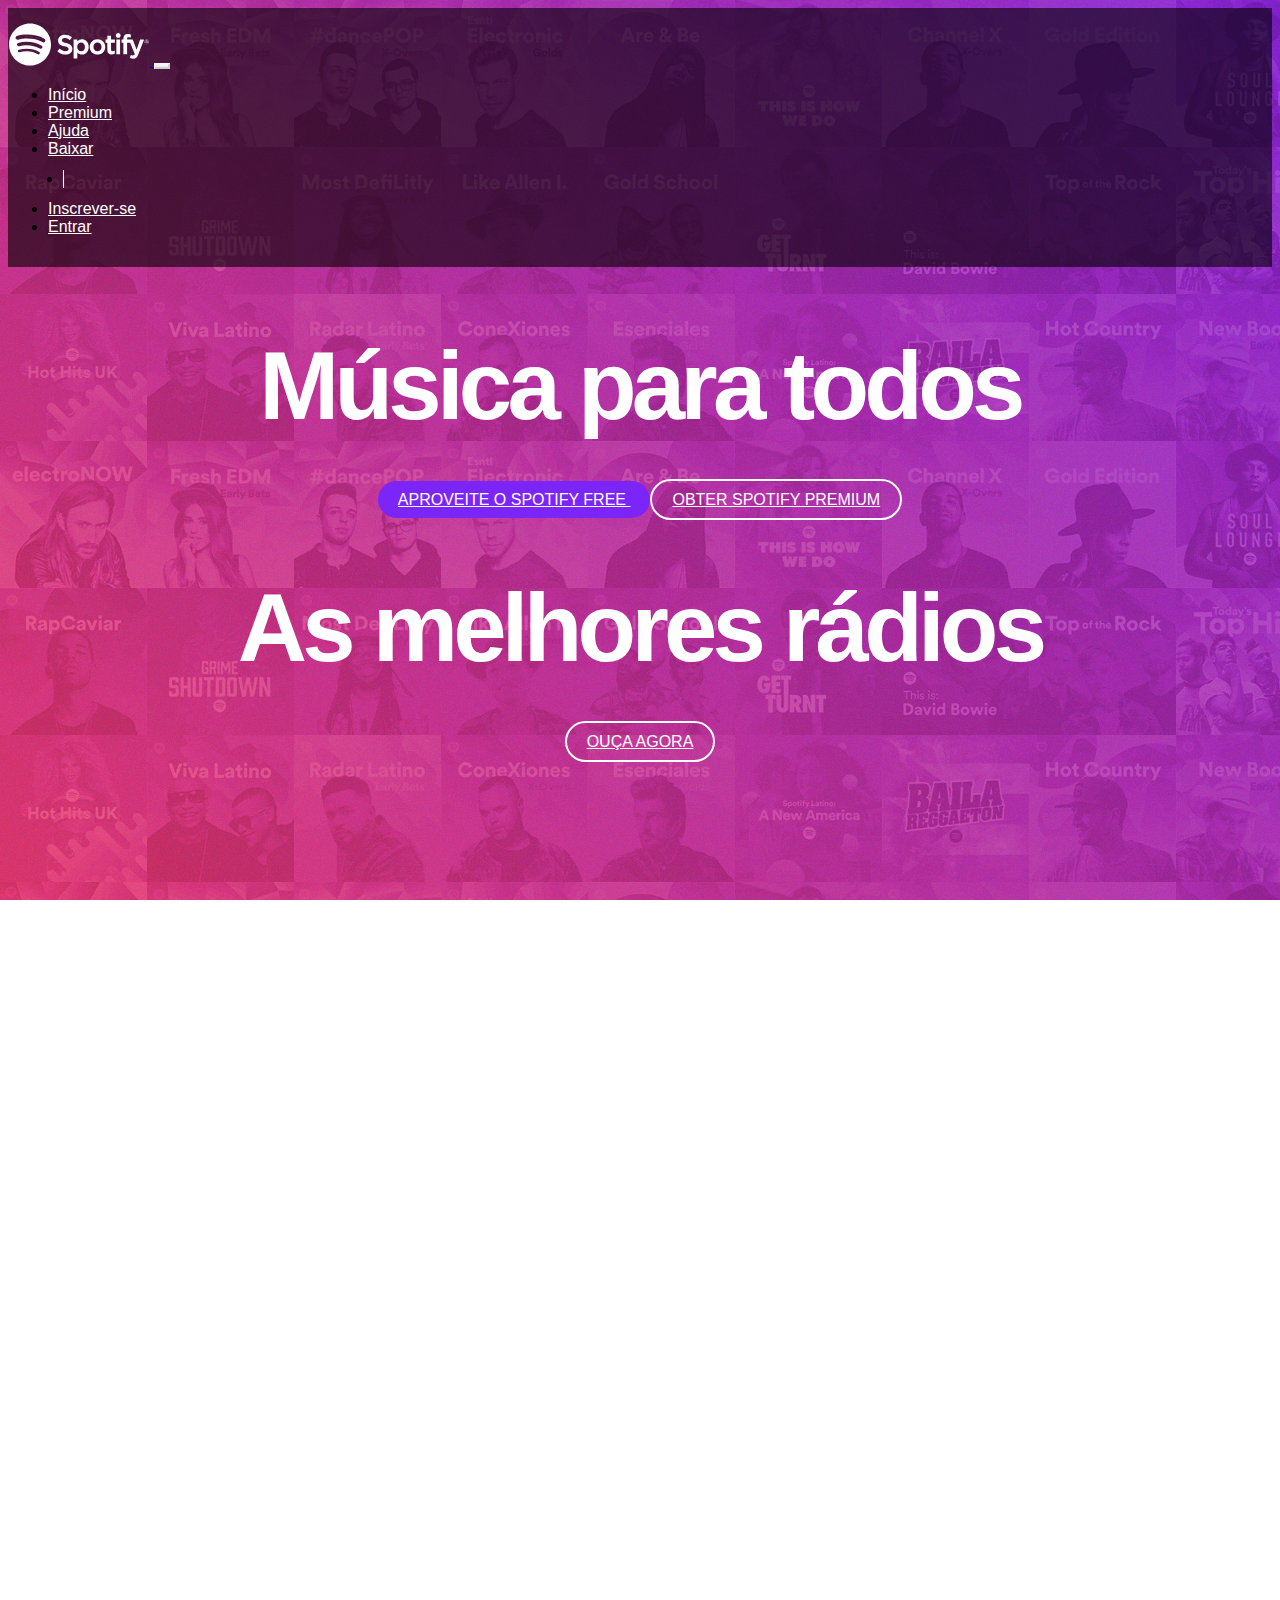
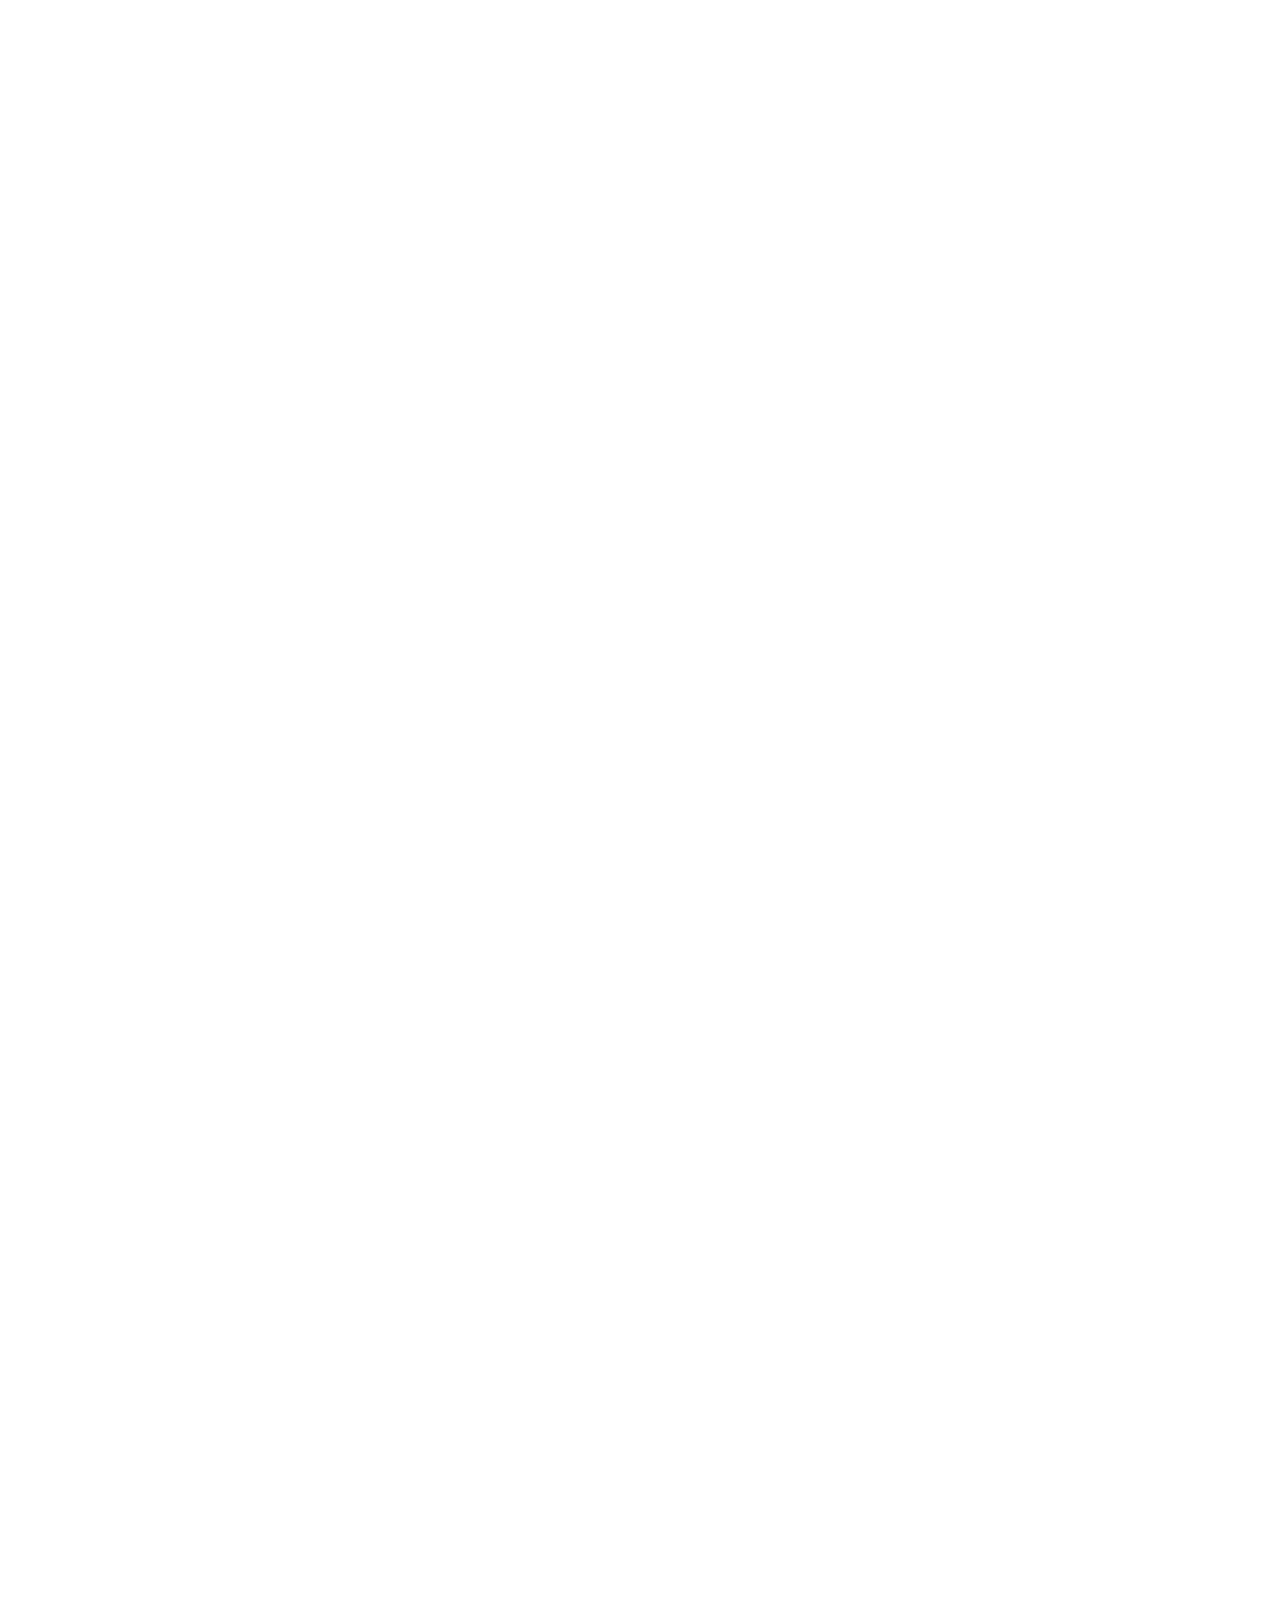
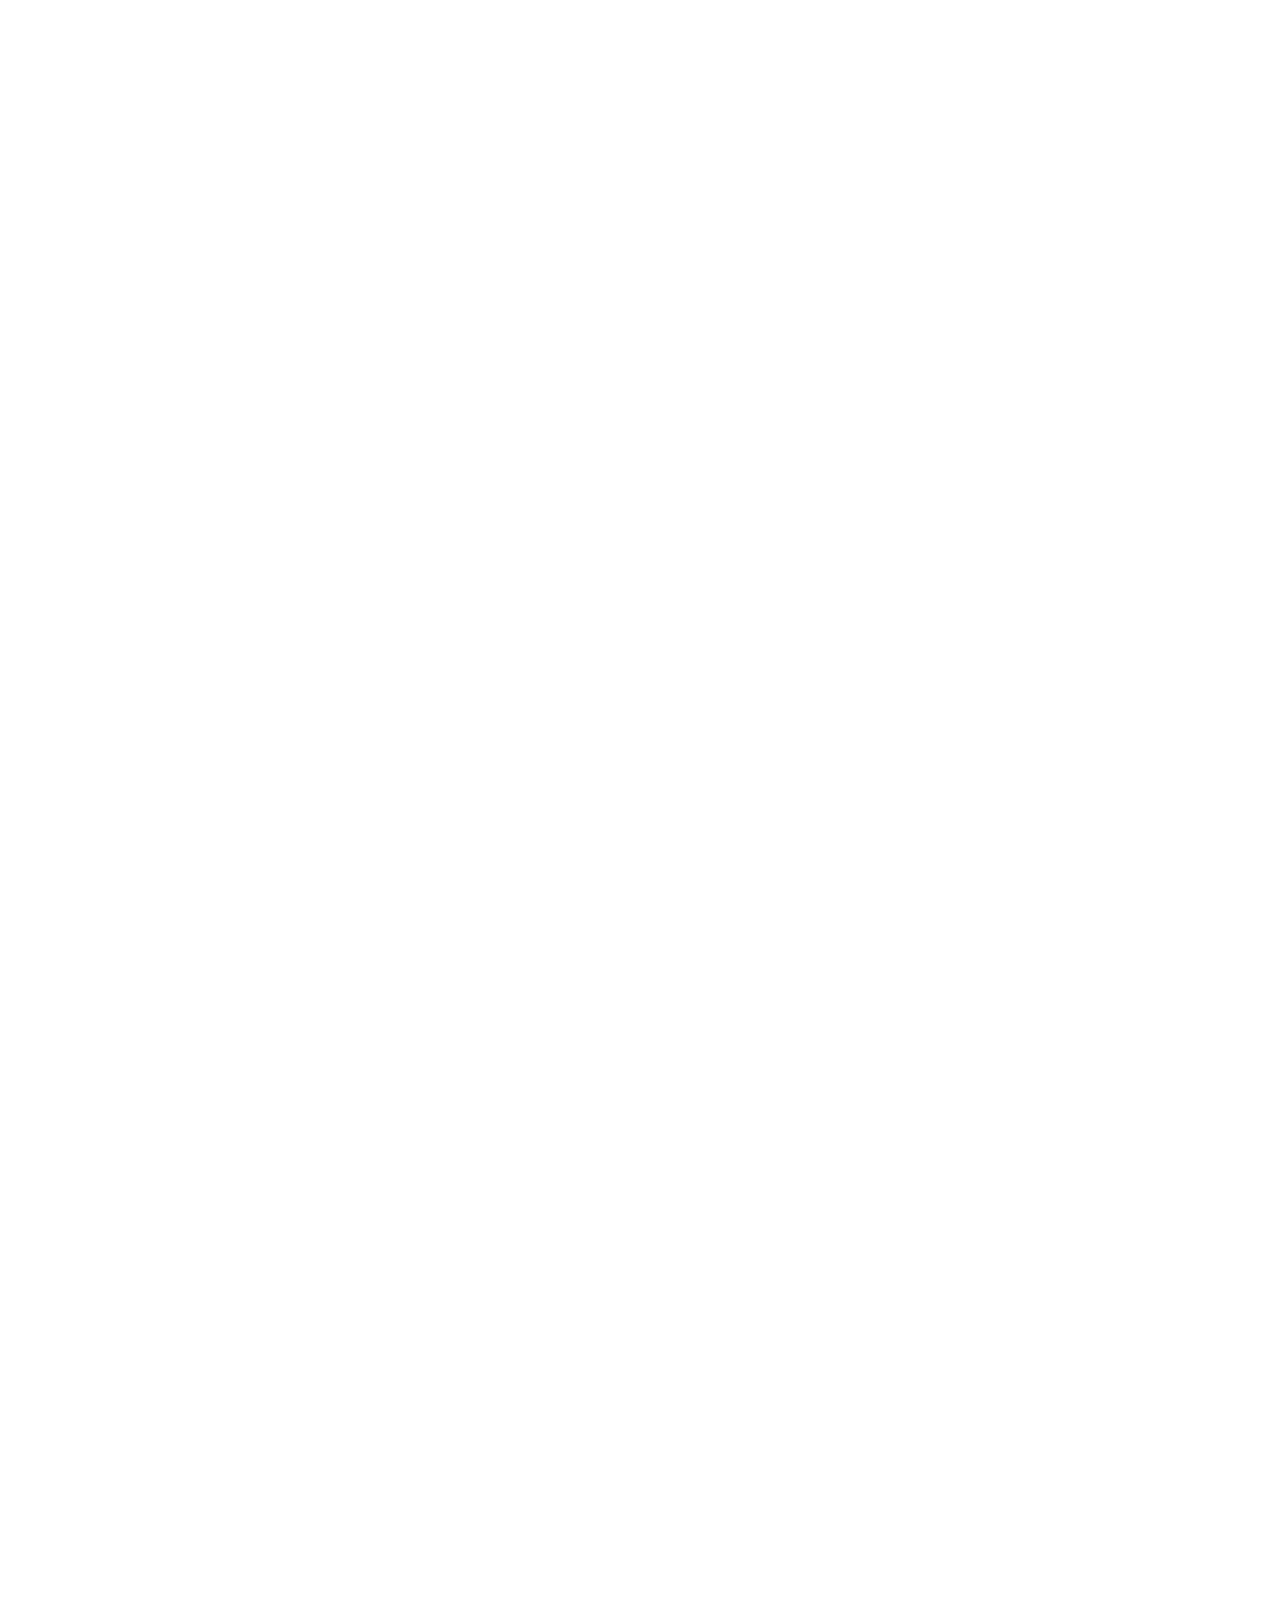
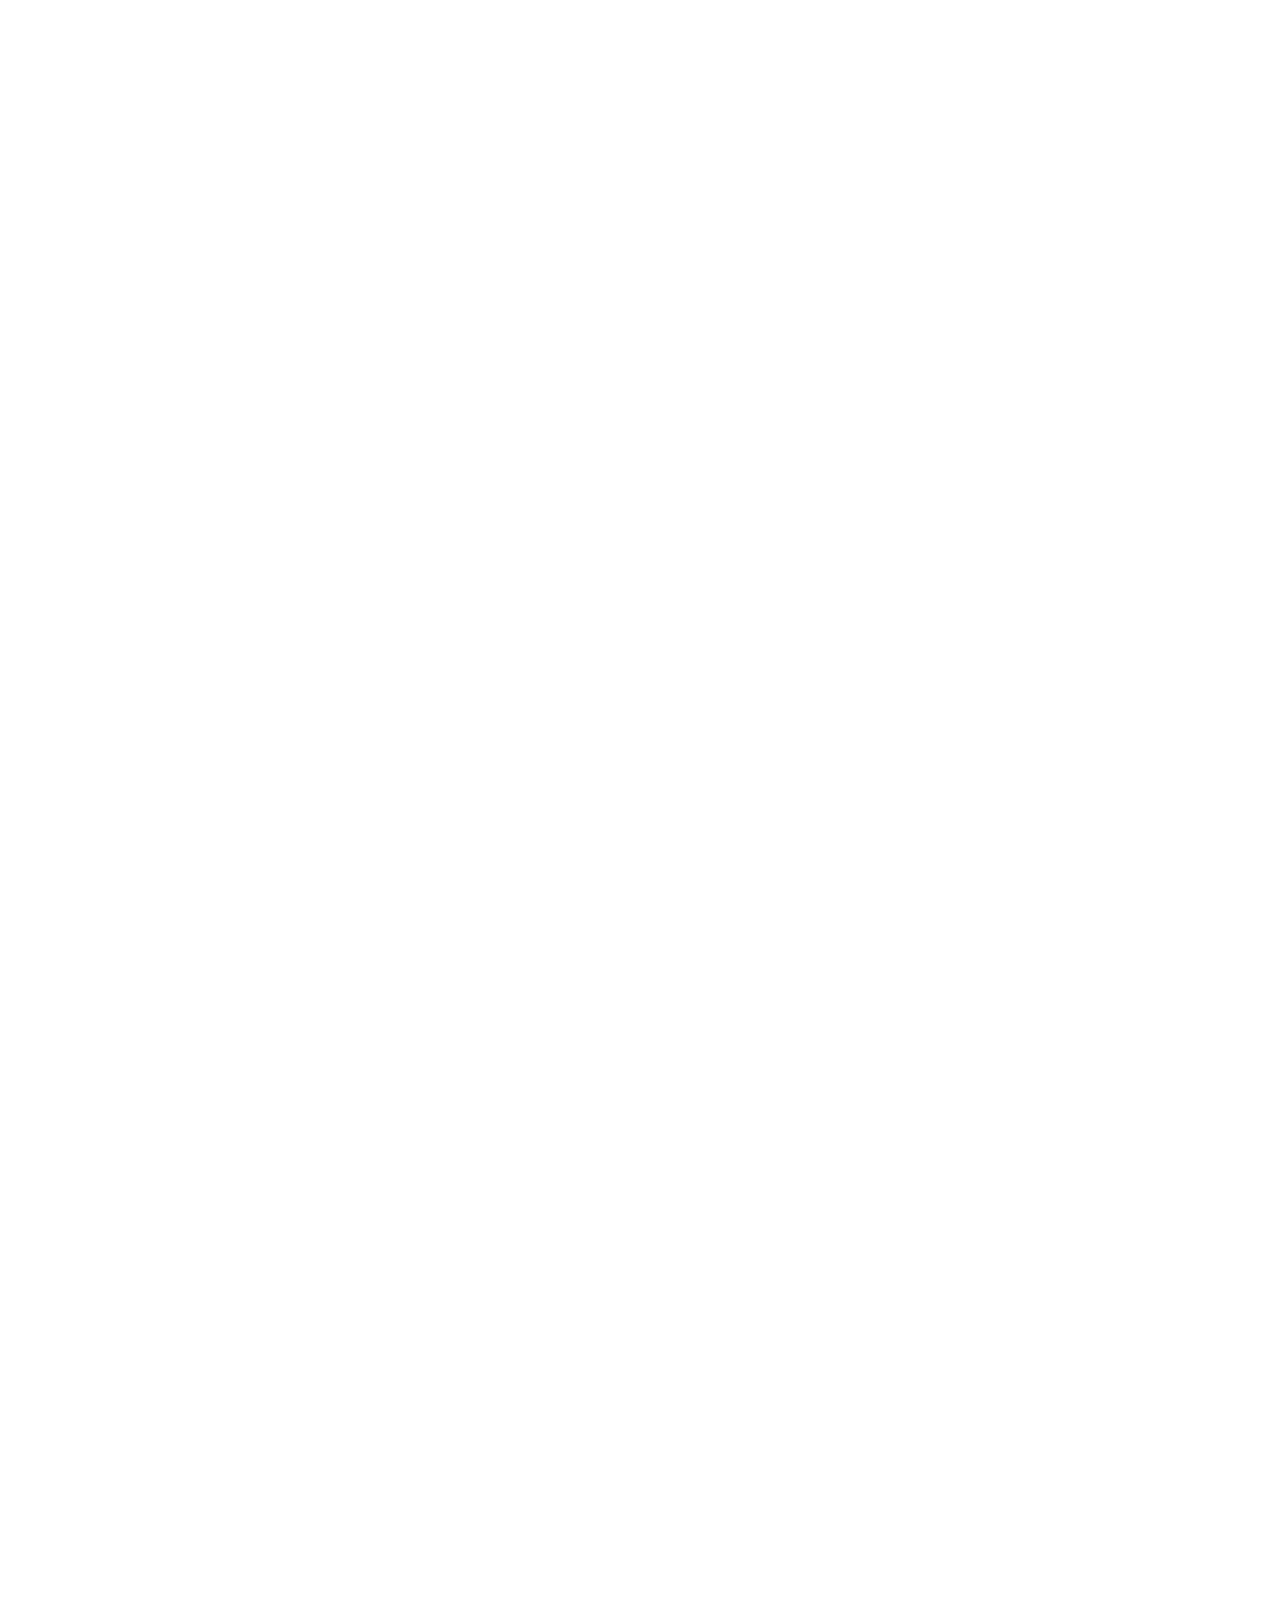
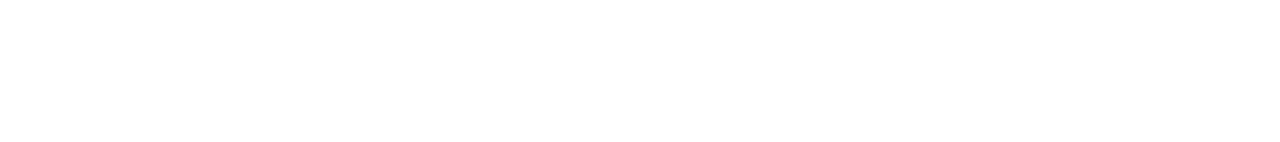
<file: index.html>
<!DOCTYPE html>
<html lang="pt-br">
  <head>
    <!-- Meta tags Obrigatórias -->
    <meta charset="utf-8">
    <meta name="viewport" content="width=device-width, initial-scale=1, shrink-to-fit=no">

    <!-- Bootstrap CSS -->
    <link rel="stylesheet" href="https://stackpath.bootstrapcdn.com/bootstrap/4.1.3/css/bootstrap.min.css" integrity="sha384-MCw98/SFnGE8fJT3GXwEOngsV7Zt27NXFoaoApmYm81iuXoPkFOJwJ8ERdknLPMO" crossorigin="anonymous">

    <!-- Font Awesome -->
    <link rel="stylesheet" href="https://use.fontawesome.com/releases/v5.3.1/css/all.css" integrity="sha384-mzrmE5qonljUremFsqc01SB46JvROS7bZs3IO2EmfFsd15uHvIt+Y8vEf7N7fWAU" crossorigin="anonymous">

    <!-- HTML5Shiv -->
    <!--[if lt IE 9]>
      <script src="https://oss.maxcdn.com/html5shiv/3.7.2/html5shiv.min.js"></script>
    <![endif]-->

    <!-- Estilo customizado -->
    <link rel="stylesheet" type="text/css" href="css/estilo.css">

    <title>Música para todos - Spotify</title>
    <link rel="icon" href="imagens/favicon.png">
  </head>
  <body>
    
    <header><!-- inicio Cabecalho -->
      <nav class="navbar navbar-expand-md navbar-light fixed-top navbar-transparente">
        <div class="container">
          <a href="index.html" class="navbar-brand">
            <img src="imagens/spotify.svg" width="142">
          </a>

          <button class="navbar-toggler" data-toggle="collapse" data-target="#nav-principal">
            <i class="fas fa-bars text-white"></i>
          </button>

          <div class="collapse navbar-collapse" id="nav-principal">
            <ul class="navbar-nav ml-auto">
              <li class="nav-item">
                <a href="index.html" class="nav-link">Início</a>
              </li>
              <li class="nav-item">
                <a href="premium.html" class="nav-link">Premium</a>
              </li>
              <li class="nav-item">
                <a href="ajuda.html" class="nav-link">Ajuda</a>
              </li>
              <li class="nav-item">
                <a href="baixar.html" class="nav-link">Baixar</a>
              </li>

              <li class="nav-item divisor"></li>

              <li class="nav-item">
                <a href="inscrever-se.html" class="nav-link">Inscrever-se</a>
              </li>
              <li class="nav-item">
                <a href="entrar.html" class="nav-link">Entrar</a>
              </li>
            </ul>
          </div>
        </div>
      </nav>
    </header><!--/fim Cabecalho -->

    <section id="home" class="d-flex"><!--home -->
      <div class="container align-self-center"><!--container -->
        <div class="row"><!--row -->
          <div class="col-md-12 capa">
            
            <div id="carousel-spotify" class="carousel slide" data-ride="carousel">
              <div class="carousel-inner"><!--Inner -->
                
                <div class="carousel-item active">
                  <h1>Música para todos</h1>
                  <a href="free.html" class="btn btn-lg btn-custom btn-roxo">
                    Aproveite o Spotify Free
                  </a>

                  <a href="premium.html" class="btn btn-lg btn-custom btn-branco">
                    Obter Spotify Premium
                  </a>
                </div>

                <div class="carousel-item">
                  <h1>As melhores rádios</h1>
                  <a href="https://open.spotify.com/intl-pt" class="btn btn-lg btn-custom btn-branco">
                    <i class="fas fa-music"></i> Ouça agora
                  </a>
                </div>

              </div><!--/Inner -->

              <!-- Controles -->
              <a href="#carousel-spotify" class="carousel-control-prev" data-slide="prev">
                <i class="fas fa-angle-left fa-3x"></i>
              </a>

              <a href="#carousel-spotify" class="carousel-control-next" data-slide="next">
                <i class="fas fa-angle-right fa-3x"></i>
              </a>

            </div>

          </div>
        </div><!--/row -->
      </div><!--/container -->
    </section><!--/home -->

    <section id="servicos" class="caixa">
      <div class="container">
        <div class="row">
          <div class="col-md-6">
            <div class="row albuns">
              <div class="col-md-6">
                <img src="imagens/img1.jpg" class="img-fluid">
              </div>
              <div class="col-md-6">
                <img src="imagens/img2.jpg" class="img-fluid">
              </div>
            </div>
            <div class="row albuns">
              <div class="col-md-6">
                <img src="imagens/img3.jpg" class="img-fluid">
              </div>
              <div class="col-md-6">
                <img src="imagens/img4.jpg" class="img-fluid">
              </div>
            </div>
          </div>
          <div class="col-md-6">
            
            <h2>O que o Spotify tem?</h2>

            <h3>Músicas</h3>
            <p>O Spotify tem milhões de músicas. Escute seus sons favoritos, descubra novas músicas e reúna seus favoritos em um só lugar.</p>

            <h3>Playlists</h3>
            <p>No Spotify você encontra uma playlist para cada momento. Todas feitas por fanáticos e especialistas da música.</p>

            <h3>Novos lançamentos</h3>
            <p>Escute os novos lançamentos de singles e álbuns da semana e veja o que está bombando no Top 50.</p>

          </div>
        </div>
      </div>
    </section>


    <section id="recursos" class="caixa">
      <div class="container">
        <div class="row">
          <div class="col-md-4">

            <h2>Fácil</h2>
            <h3>Buscar</h3>
            <p>Já sabe o que quer escutar? É só procurar e apertar o play.
            </p>

            <h3>Navegar</h3>
            <p>Veja os novos lançamentos, o que está bombando nas paradas e as melhores playlists para o seu momento.
            </p>

            <h3>Descobrir</h3>
            <p>Curta músicas novas toda segunda-feira com uma playlist personalizada pra você. Ou relaxe e curta uma das rádios.
            </p>

          </div>
          <div class="col-md-8">
            <div class="row rotacionar">
              <div class="col-md-6">
                <img src="imagens/iphone1.png" class="img-fluid">
              </div>
              <div class="col-md-6">
                <img src="imagens/iphone2.png" class="img-fluid">
              </div>
            </div>
          </div>
        </div>
      </div>
    </section>

    <footer>
      <div class="container">
          <div class="row">
              <div class="col-md-2">
                  <a href="https://www.spotify.com">
                      <img src="imagens/spotify.svg" width="142" alt="Spotify">
                  </a>
              </div>
              <div class="col-md-2">
                  <h4>company</h4>
                  <ul class="navbar-nav">
                      <li><a href="https://www.spotify.com/about-us/">Sobre</a></li>
                      <li><a href="https://www.spotify.com/jobs/">Empregos</a></li>
                      <li><a href="https://www.spotify.com/press/">Imprensa</a></li>
                      <li><a href="https://www.spotify.com/news/">Novidades</a></li>
                  </ul>
              </div>
              <div class="col-md-2">
                  <h4>comunidades</h4>
                  <ul class="navbar-nav">
                      <li><a href="https://artists.spotify.com/">Artistas</a></li>
                      <li><a href="https://developer.spotify.com/">Desenvolvedores</a></li>
                      <li><a href="https://www.spotify.com/brands/">Marcas</a></li>
                  </ul>
              </div>
              <div class="col-md-2">
                  <h4>links uteis</h4>
                  <ul class="navbar-nav">
                      <li><a href="https://support.spotify.com/">Ajuda</a></li>
                      <li><a href="https://www.spotify.com/gift-cards/">Presentes</a></li>
                      <li><a href="https://www.spotify.com/us/web-player/">Player da web</a></li>
                  </ul>
              </div>
              <div class="col-md-4">
                  <ul>
                      <li><a href="https://www.facebook.com/Spotify"><img src="imagens/facebook.png" alt="Facebook"></a></li>
                      <li><a href="https://twitter.com/spotify"><img src="imagens/twitter.png" alt="Twitter"></a></li>
                      <li><a href="https://www.instagram.com/spotify"><img src="imagens/instagram.png" alt="Instagram"></a></li>
                  </ul>
              </div>
          </div>
      </div>
  </footer>  

    <!-- JavaScript (Opcional) -->
    <!-- jQuery primeiro, depois Popper.js, depois Bootstrap JS -->
    <script src="https://code.jquery.com/jquery-3.3.1.slim.min.js" integrity="sha384-q8i/X+965DzO0rT7abK41JStQIAqVgRVzpbzo5smXKp4YfRvH+8abtTE1Pi6jizo" crossorigin="anonymous"></script>
    <script src="https://cdnjs.cloudflare.com/ajax/libs/popper.js/1.14.3/umd/popper.min.js" integrity="sha384-ZMP7rVo3mIykV+2+9J3UJ46jBk0WLaUAdn689aCwoqbBJiSnjAK/l8WvCWPIPm49" crossorigin="anonymous"></script>
    <script src="https://stackpath.bootstrapcdn.com/bootstrap/4.1.3/js/bootstrap.min.js" integrity="sha384-ChfqqxuZUCnJSK3+MXmPNIyE6ZbWh2IMqE241rYiqJxyMiZ6OW/JmZQ5stwEULTy" crossorigin="anonymous"></script>
  </body>
</html>
</file>
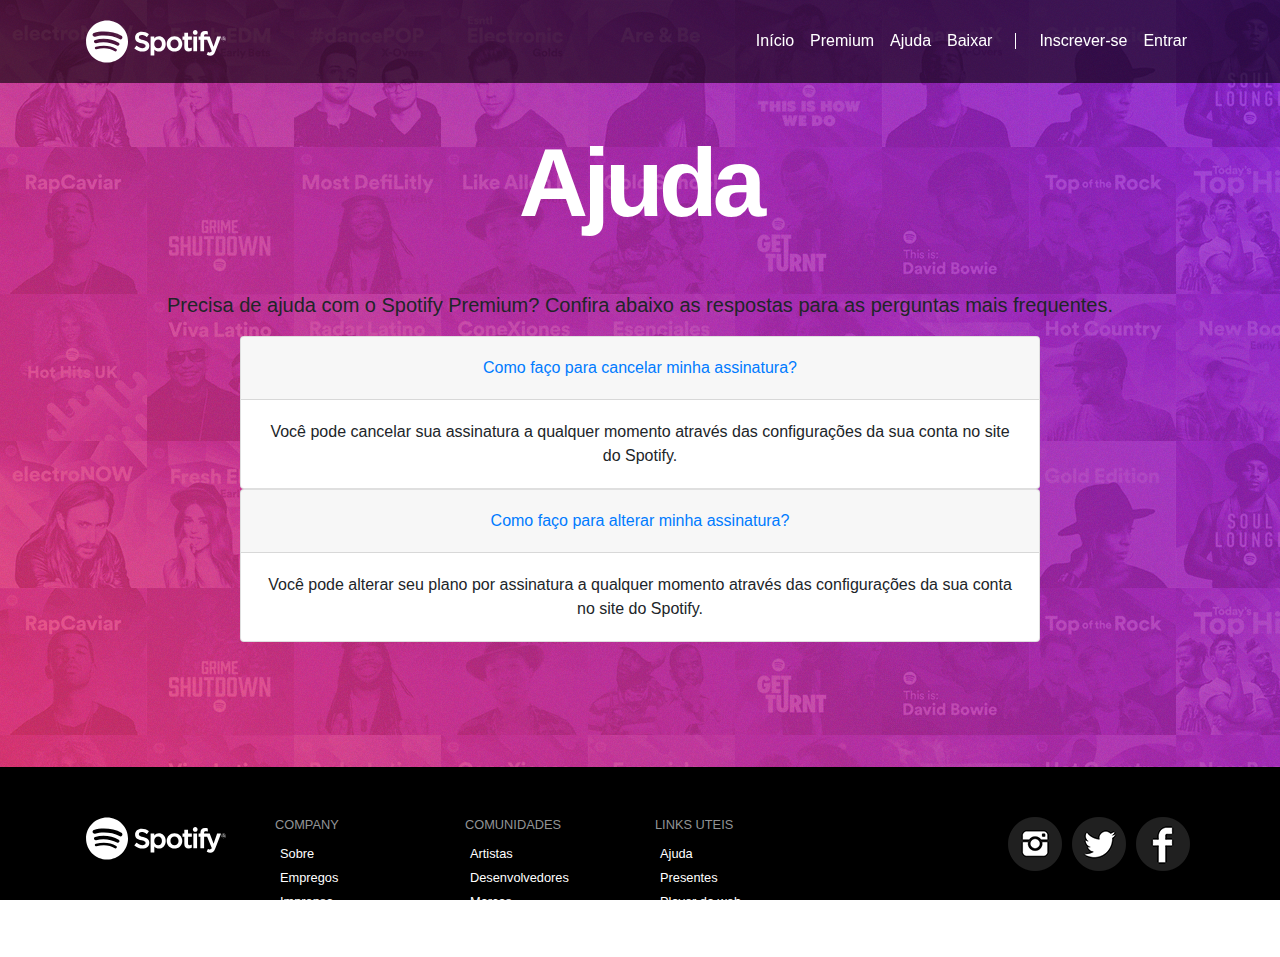
<file: ajuda.html>
<!DOCTYPE html>
<html lang="pt-br">
  <head>
    <meta charset="utf-8">
    <meta name="viewport" content="width=device-width, initial-scale=1, shrink-to-fit=no">
    <title>Ajuda - Spotify Premium</title>
    <link rel="icon" href="imagens/favicon.png">

    <!-- Bootstrap CSS -->
    <link rel="stylesheet" href="https://stackpath.bootstrapcdn.com/bootstrap/4.1.3/css/bootstrap.min.css">
    <!-- Font Awesome -->
    <link rel="stylesheet" href="https://use.fontawesome.com/releases/v5.3.1/css/all.css">

    <link rel="stylesheet" type="text/css" href="css/premium.css">
  </head>
  <body>

    <header>
      <nav class="navbar navbar-expand-md navbar-light fixed-top navbar-transparente">
        <div class="container">
          <a href="index.html" class="navbar-brand">
            <img src="imagens/spotify.svg" width="142">
          </a>
          <button class="navbar-toggler" data-toggle="collapse" data-target="#nav-principal">
            <i class="fas fa-bars text-white"></i>
          </button>
          <div class="collapse navbar-collapse" id="nav-principal">
            <ul class="navbar-nav ml-auto">
              <li class="nav-item"><a href="index.html" class="nav-link">Início</a></li>
              <li class="nav-item"><a href="premium.html" class="nav-link">Premium</a></li>
              <li class="nav-item"><a href="ajuda.html" class="nav-link">Ajuda</a></li>
              <li class="nav-item"><a href="baixar.html" class="nav-link">Baixar</a></li>
              <li class="nav-item divisor"></li>
              <li class="nav-item"><a href="inscrever-se.html" class="nav-link">Inscrever-se</a></li>
              <li class="nav-item"><a href="" class="nav-link">Entrar</a></li>
            </ul>
          </div>
        </div>
      </nav>
    </header>

    <section class="container text-center" style="padding-bottom: 125px; padding-top: 125px;">
        <h1>Ajuda</h1>
        <p class="lead">Precisa de ajuda com o Spotify Premium? Confira abaixo as respostas para as perguntas mais frequentes.</p>
      
        <div class="accordion mx-auto" id="faqAccordion" style="max-width: 800px;">
          <div class="card">
            <div class="card-header" id="headingOne">
              <h5 class="mb-0">
                <button class="btn btn-link" type="button" data-toggle="collapse" data-target="#collapseOne" aria-expanded="true" aria-controls="collapseOne">
                  Como faço para cancelar minha assinatura?
                </button>
              </h5>
            </div>
            <div id="collapseOne" class="collapse show" aria-labelledby="headingOne" data-parent="#faqAccordion">
              <div class="card-body">
                Você pode cancelar sua assinatura a qualquer momento através das configurações da sua conta no site do Spotify.
              </div>
            </div>
          </div>
          <div class="accordion mx-auto" id="faqAccordion" style="max-width: 800px;">
            <div class="card">
              <div class="card-header" id="headingOne">
                <h5 class="mb-0">
                  <button class="btn btn-link" type="button" data-toggle="collapse" data-target="#collapseOne" aria-expanded="true" aria-controls="collapseOne">
                    Como faço para alterar minha assinatura?
                  </button>
                </h5>
              </div>
              <div id="collapseOne" class="collapse show" aria-labelledby="headingOne" data-parent="#faqAccordion">
                <div class="card-body">
                  Você pode alterar seu plano por assinatura a qualquer momento através das configurações da sua conta no site do Spotify.
                </div>
              </div>
            </div>
          </div>
        </div>
      </section>      

      <footer>
        <div class="container">
            <div class="row">
                <div class="col-md-2">
                    <a href="https://www.spotify.com">
                        <img src="imagens/spotify.svg" width="142" alt="Spotify">
                    </a>
                </div>
                <div class="col-md-2">
                    <h4>company</h4>
                    <ul class="navbar-nav">
                        <li><a href="https://www.spotify.com/about-us/">Sobre</a></li>
                        <li><a href="https://www.spotify.com/jobs/">Empregos</a></li>
                        <li><a href="https://www.spotify.com/press/">Imprensa</a></li>
                        <li><a href="https://www.spotify.com/news/">Novidades</a></li>
                    </ul>
                </div>
                <div class="col-md-2">
                    <h4>comunidades</h4>
                    <ul class="navbar-nav">
                        <li><a href="https://artists.spotify.com/">Artistas</a></li>
                        <li><a href="https://developer.spotify.com/">Desenvolvedores</a></li>
                        <li><a href="https://www.spotify.com/brands/">Marcas</a></li>
                    </ul>
                </div>
                <div class="col-md-2">
                    <h4>links uteis</h4>
                    <ul class="navbar-nav">
                        <li><a href="https://support.spotify.com/">Ajuda</a></li>
                        <li><a href="https://www.spotify.com/gift-cards/">Presentes</a></li>
                        <li><a href="https://www.spotify.com/us/web-player/">Player da web</a></li>
                    </ul>
                </div>
                <div class="col-md-4">
                    <ul>
                        <li><a href="https://www.facebook.com/Spotify"><img src="imagens/facebook.png" alt="Facebook"></a></li>
                        <li><a href="https://twitter.com/spotify"><img src="imagens/twitter.png" alt="Twitter"></a></li>
                        <li><a href="https://www.instagram.com/spotify"><img src="imagens/instagram.png" alt="Instagram"></a></li>
                    </ul>
                </div>
            </div>
        </div>
    </footer>
    

    <script src="https://code.jquery.com/jquery-3.6.0.min.js"></script>
    <script src="https://cdn.jsdelivr.net/npm/bootstrap@5.1.3/dist/js/bootstrap.bundle.min.js"></script>
  </body>
</html>
</file>
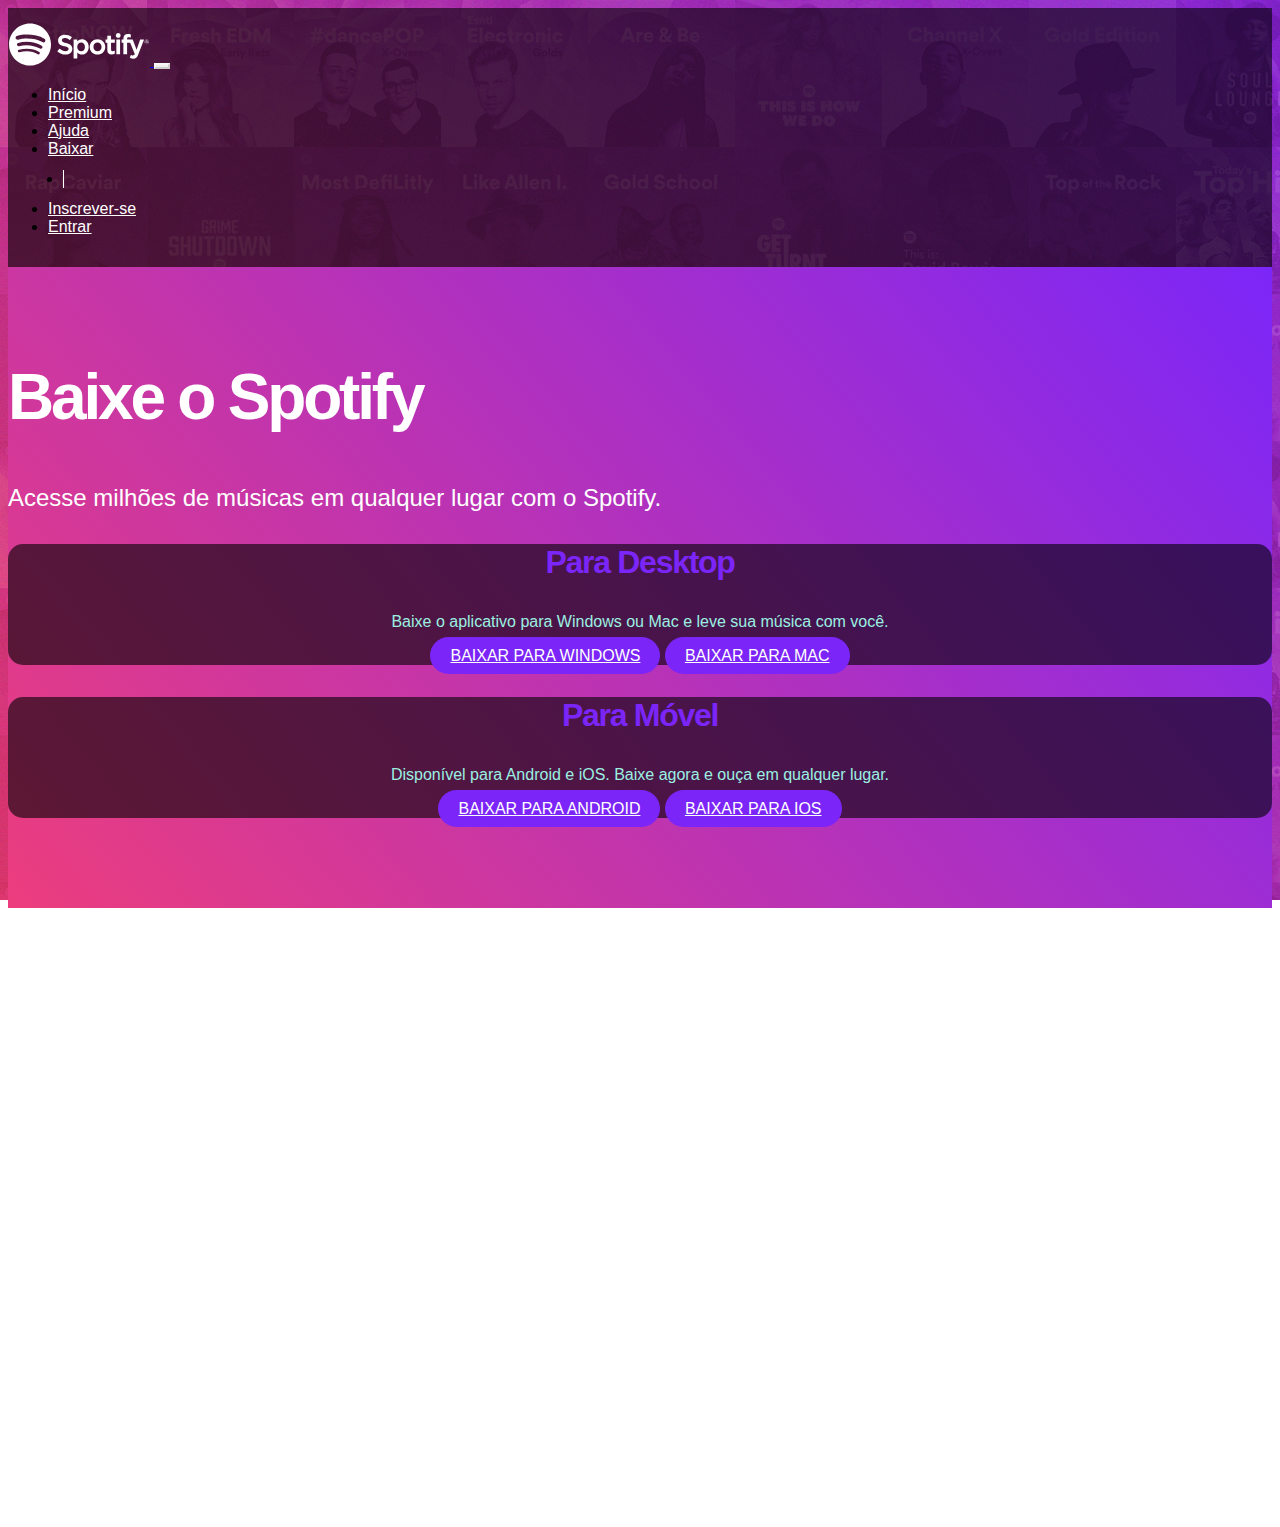
<file: baixar.html>
<!DOCTYPE html>
<html lang="pt-br">
<head>
    <!-- Meta tags Obrigatórias -->
    <meta charset="utf-8">
    <meta name="viewport" content="width=device-width, initial-scale=1, shrink-to-fit=no">

    <!-- Bootstrap CSS -->
    <link rel="stylesheet" href="https://stackpath.bootstrapcdn.com/bootstrap/4.1.3/css/bootstrap.min.css" integrity="sha384-MCw98/SFnGE8fJT3GXwEOngsV7Zt27NXFoaoApmYm81iuXoPkFOJwJ8ERdknLPMO" crossorigin="anonymous">

    <!-- Font Awesome -->
    <link rel="stylesheet" href="https://use.fontawesome.com/releases/v5.3.1/css/all.css" integrity="sha384-mzrmE5qonljUremFsqc01SB46JvROS7bZs3IO2EmfFsd15uHvIt+Y8vEf7N7fWAU" crossorigin="anonymous">

    <title>Baixar Spotify - Música para todos</title>
    <link rel="icon" href="imagens/favicon.png">
    <link rel="stylesheet" type="text/css" href="css/baixar.css">
</head>
<body>
    
    <header><!-- início Cabeçalho -->
      <nav class="navbar navbar-expand-md navbar-light fixed-top navbar-transparente">
        <div class="container">
          <a href="index.html" class="navbar-brand">
            <img src="imagens/spotify.svg" width="142">
          </a>

          <button class="navbar-toggler" data-toggle="collapse" data-target="#nav-principal">
            <i class="fas fa-bars text-white"></i>
          </button>

          <div class="collapse navbar-collapse" id="nav-principal">
            <ul class="navbar-nav ml-auto">
              <li class="nav-item">
                <a href="index.html" class="nav-link">Início</a>
              </li>
              <li class="nav-item">
                <a href="premium.html" class="nav-link">Premium</a>
              </li>
              <li class="nav-item">
                <a href="ajuda.html" class="nav-link">Ajuda</a>
              </li>
              <li class="nav-item">
                <a href="baixar.html" class="nav-link">Baixar</a>
              </li>

              <li class="nav-item divisor"></li>

              <li class="nav-item">
                <a href="inscrever-se.html" class="nav-link">Inscrever-se</a>
              </li>
              <li class="nav-item">
                <a href="" class="nav-link">Entrar</a>
              </li>
            </ul>
          </div>
        </div>
      </nav>
    </header><!-- /fim Cabeçalho -->

    <!-- Section Baixar -->
    <section id="baixar" class="d-flex justify-content-center align-items-center" style="min-height: 100vh;">
        <div class="container text-center">
            <h1>Baixe o Spotify</h1>
            <p class="lead">Acesse milhões de músicas em qualquer lugar com o Spotify.</p>
            <div class="row mt-5 justify-content-center">
                <div class="col-md-4">
                    <div class="card border-0 shadow h-100">
                        <div class="card-body">
                            <h3 class="card-title">Para Desktop</h3>
                            <p class="card-text">Baixe o aplicativo para Windows ou Mac e leve sua música com você.</p>
                            <a href="https://www.spotify.com/download/windows/" class="btn btn-lg btn-custom btn-roxo">Baixar para Windows</a>
                            <a href="https://www.spotify.com/download/mac/" class="btn btn-lg btn-custom btn-roxo mt-3">Baixar para Mac</a>
                        </div>
                    </div>
                </div>
                <div class="col-md-4">
                    <div class="card border-0 shadow h-100">
                        <div class="card-body">
                            <h3 class="card-title">Para Móvel</h3>
                            <p class="card-text">Disponível para Android e iOS. Baixe agora e ouça em qualquer lugar.</p>
                            <a href="https://play.google.com/store/apps/details?id=com.spotify.music" class="btn btn-lg btn-custom btn-roxo">Baixar para Android</a>
                            <a href="https://apps.apple.com/us/app/spotify/id324684580" class="btn btn-lg btn-custom btn-roxo mt-3">Baixar para iOS</a>
                        </div>
                    </div>
                </div>
            </div>
        </div>
    </section>

    <footer>
        <div class="container">
            <div class="row">
                <div class="col-md-2">
                    <a href="https://www.spotify.com">
                        <img src="imagens/spotify.svg" width="142" alt="Spotify">
                    </a>
                </div>
                <div class="col-md-2">
                    <h4>company</h4>
                    <ul class="navbar-nav">
                        <li><a href="https://www.spotify.com/about-us/">Sobre</a></li>
                        <li><a href="https://www.spotify.com/jobs/">Empregos</a></li>
                        <li><a href="https://www.spotify.com/press/">Imprensa</a></li>
                        <li><a href="https://www.spotify.com/news/">Novidades</a></li>
                    </ul>
                </div>
                <div class="col-md-2">
                    <h4>comunidades</h4>
                    <ul class="navbar-nav">
                        <li><a href="https://artists.spotify.com/">Artistas</a></li>
                        <li><a href="https://developer.spotify.com/">Desenvolvedores</a></li>
                        <li><a href="https://www.spotify.com/brands/">Marcas</a></li>
                    </ul>
                </div>
                <div class="col-md-2">
                    <h4>links uteis</h4>
                    <ul class="navbar-nav">
                        <li><a href="https://support.spotify.com/">Ajuda</a></li>
                        <li><a href="https://www.spotify.com/gift-cards/">Presentes</a></li>
                        <li><a href="https://www.spotify.com/us/web-player/">Player da web</a></li>
                    </ul>
                </div>
                <div class="col-md-4">
                    <ul>
                        <li><a href="https://www.facebook.com/Spotify"><img src="imagens/facebook.png" alt="Facebook"></a></li>
                        <li><a href="https://twitter.com/spotify"><img src="imagens/twitter.png" alt="Twitter"></a></li>
                        <li><a href="https://www.instagram.com/spotify"><img src="imagens/instagram.png" alt="Instagram"></a></li>
                    </ul>
                </div>
            </div>
        </div>
    </footer>
    

    <!-- JavaScript (Opcional) -->
    <script src="https://code.jquery.com/jquery-3.6.0.min.js"></script>
    <script src="https://cdn.jsdelivr.net/npm/bootstrap@5.1.3/dist/js/bootstrap.bundle.min.js"></script>
</body>
</html>
</file>
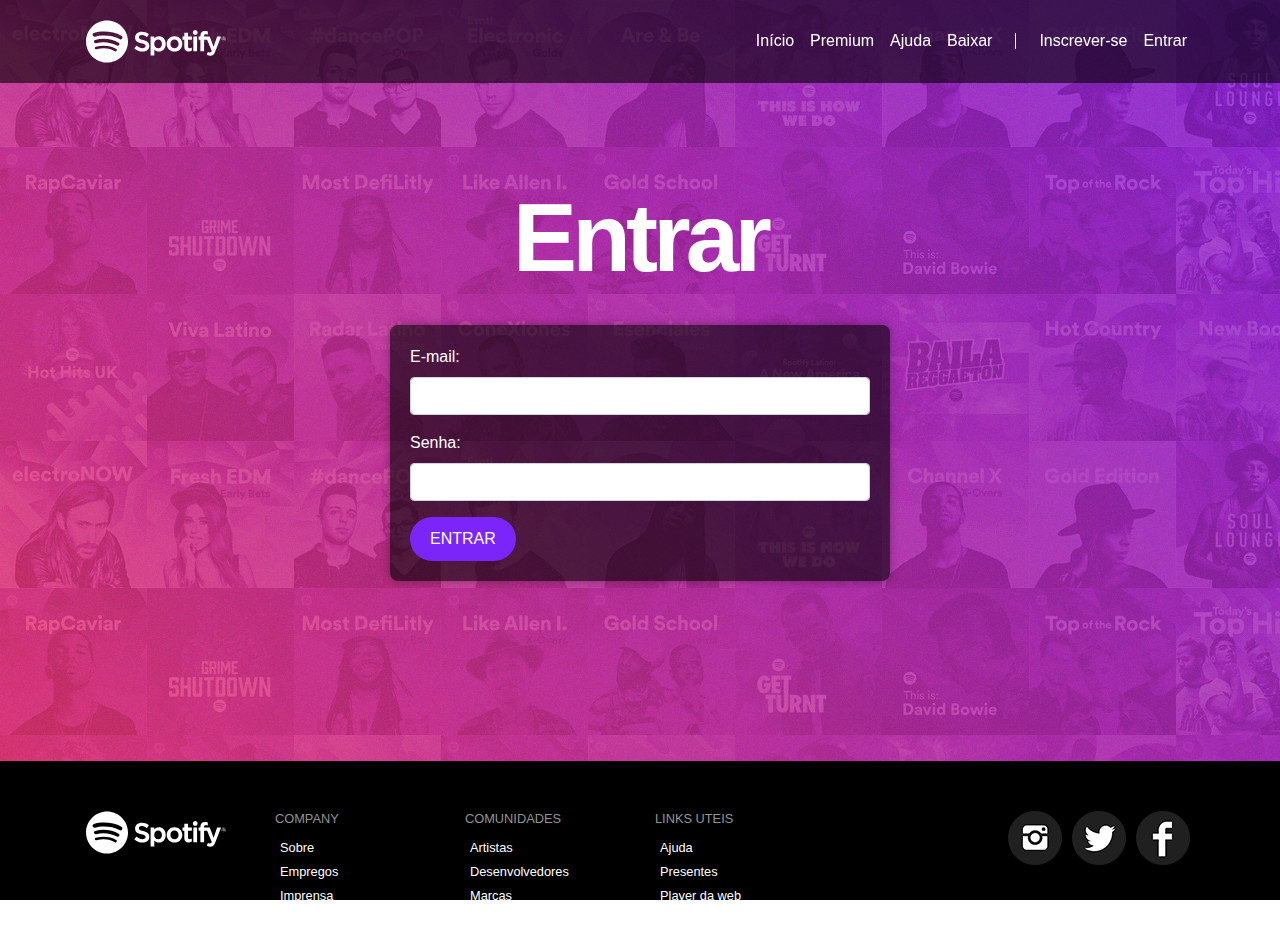
<file: entrar.html>
<!DOCTYPE html>
<html lang="pt-br">
<head>
    <meta charset="utf-8">
    <meta name="viewport" content="width=device-width, initial-scale=1, shrink-to-fit=no">
    <title>Entrar - Spotify Premium</title>
    <link rel="icon" href="imagens/favicon.png">
    <!-- Bootstrap CSS -->
    <link rel="stylesheet" href="https://stackpath.bootstrapcdn.com/bootstrap/4.1.3/css/bootstrap.min.css">
    <!-- Font Awesome -->
    <link rel="stylesheet" href="https://use.fontawesome.com/releases/v5.3.1/css/all.css">
    <link rel="stylesheet" type="text/css" href="css/entrar.css"> <!-- Adicione seu CSS personalizado aqui -->
</head>
<body>
    <header>
        <nav class="navbar navbar-expand-md navbar-light fixed-top navbar-transparente">
            <div class="container">
                <a href="index.html" class="navbar-brand">
                    <img src="imagens/spotify.svg" width="142">
                </a>
                <button class="navbar-toggler" data-toggle="collapse" data-target="#nav-principal">
                    <i class="fas fa-bars text-white"></i>
                </button>
                <div class="collapse navbar-collapse" id="nav-principal">
                    <ul class="navbar-nav ml-auto">
                        <li class="nav-item"><a href="index.html" class="nav-link">Início</a></li>
                        <li class="nav-item"><a href="premium.html" class="nav-link">Premium</a></li>
                        <li class="nav-item"><a href="ajuda.html" class="nav-link">Ajuda</a></li>
                        <li class="nav-item"><a href="baixar.html" class="nav-link">Baixar</a></li>
                        <li class="nav-item divisor"></li>
                        <li class="nav-item"><a href="inscrever-se.html" class="nav-link">Inscrever-se</a></li>
                        <li class="nav-item"><a href="entrar.html" class="nav-link">Entrar</a></li>
                    </ul>
                </div>
            </div>
        </nav>
    </header>

    <section class="container" style="padding-top: 180px; padding-bottom: 180px;">
        <h1>Entrar</h1>
        <form id="loginForm">
            <div class="form-group">
                <label for="email">E-mail:</label>
                <input type="email" class="form-control" id="email" name="email" required>
            </div>
            <div class="form-group">
                <label for="password">Senha:</label>
                <input type="password" class="form-control" id="password" name="password" required>
            </div>
            <button type="submit" class="btn btn-roxo">Entrar</button>
        </form>
    </section>

    <footer>
        <div class="container">
            <div class="row">
                <div class="col-md-2">
                    <a href="https://www.spotify.com">
                        <img src="imagens/spotify.svg" width="142" alt="Spotify">
                    </a>
                </div>
                <div class="col-md-2">
                    <h4>company</h4>
                    <ul class="navbar-nav">
                        <li><a href="https://www.spotify.com/about-us/">Sobre</a></li>
                        <li><a href="https://www.spotify.com/jobs/">Empregos</a></li>
                        <li><a href="https://www.spotify.com/press/">Imprensa</a></li>
                        <li><a href="https://www.spotify.com/news/">Novidades</a></li>
                    </ul>
                </div>
                <div class="col-md-2">
                    <h4>comunidades</h4>
                    <ul class="navbar-nav">
                        <li><a href="https://artists.spotify.com/">Artistas</a></li>
                        <li><a href="https://developer.spotify.com/">Desenvolvedores</a></li>
                        <li><a href="https://www.spotify.com/brands/">Marcas</a></li>
                    </ul>
                </div>
                <div class="col-md-2">
                    <h4>links uteis</h4>
                    <ul class="navbar-nav">
                        <li><a href="https://support.spotify.com/">Ajuda</a></li>
                        <li><a href="https://www.spotify.com/gift-cards/">Presentes</a></li>
                        <li><a href="https://www.spotify.com/us/web-player/">Player da web</a></li>
                    </ul>
                </div>
                <div class="col-md-4">
                    <ul>
                        <li><a href="https://www.facebook.com/Spotify"><img src="imagens/facebook.png" alt="Facebook"></a></li>
                        <li><a href="https://twitter.com/spotify"><img src="imagens/twitter.png" alt="Twitter"></a></li>
                        <li><a href="https://www.instagram.com/spotify"><img src="imagens/instagram.png" alt="Instagram"></a></li>
                    </ul>
                </div>
            </div>
        </div>
    </footer>  

    <script src="https://code.jquery.com/jquery-3.6.0.min.js"></script>
    <script src="https://cdn.jsdelivr.net/npm/bootstrap@5.1.3/dist/js/bootstrap.bundle.min.js"></script>
    <script>
        document.getElementById('loginForm').addEventListener('submit', function(event) {
            event.preventDefault();
            alert('login realizado com sucesso!');
            // Aqui você pode adicionar código para enviar dados para o servidor se necessário
        });
    </script>
</body>
</html>
</file>
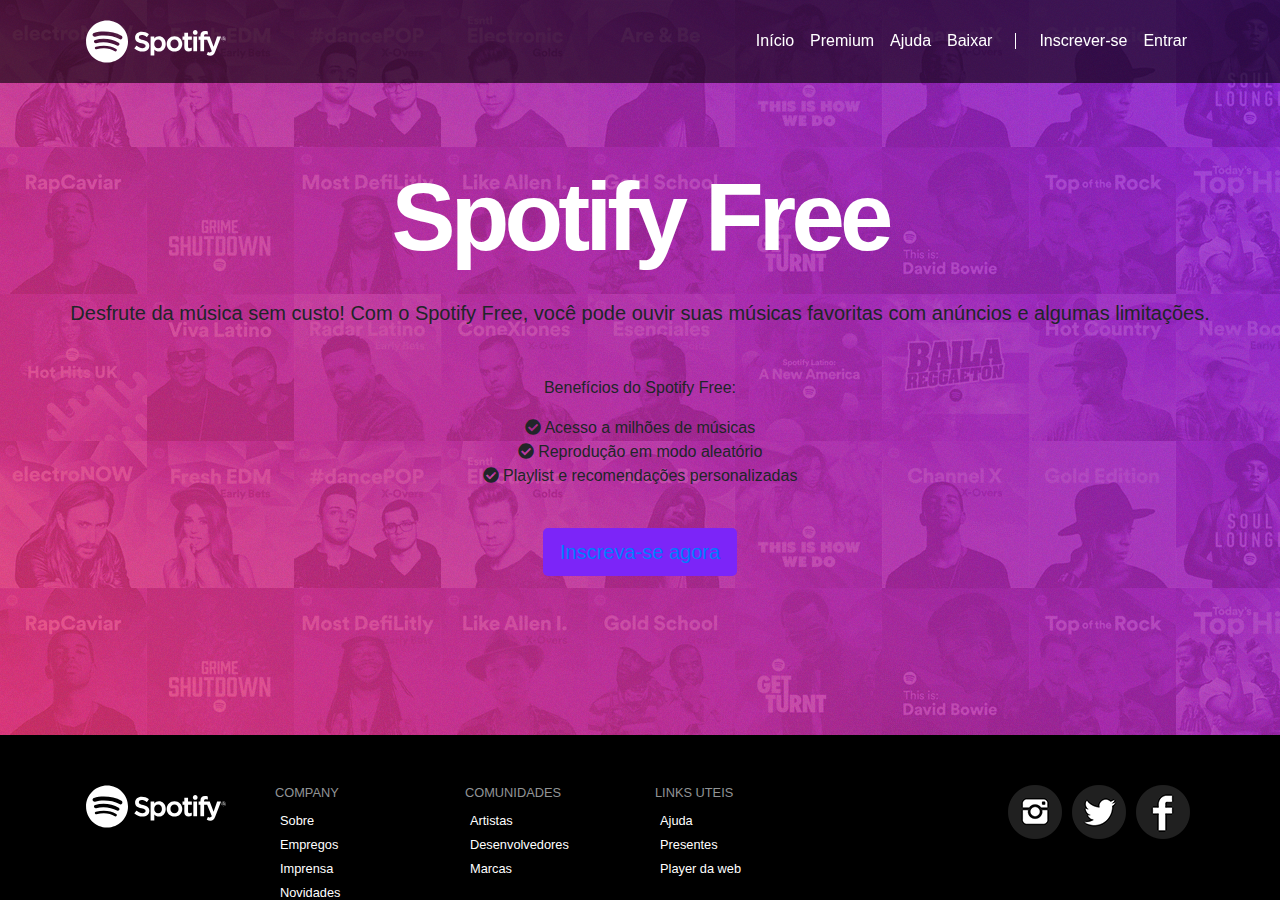
<file: free.html>
<!DOCTYPE html>
<html lang="pt-br">
<head>
    <meta charset="utf-8">
    <meta name="viewport" content="width=device-width, initial-scale=1, shrink-to-fit=no">
    <title>Spotify Free - Spotify Premium</title>
    <link rel="icon" href="imagens/favicon.png">

    <!-- Bootstrap CSS -->
    <link rel="stylesheet" href="https://stackpath.bootstrapcdn.com/bootstrap/4.1.3/css/bootstrap.min.css">
    <!-- Font Awesome -->
    <link rel="stylesheet" href="https://use.fontawesome.com/releases/v5.3.1/css/all.css">
    <!-- Custom CSS -->
    <link rel="stylesheet" type="text/css" href="css/free.css">
</head>
<body>
    <header>
        <nav class="navbar navbar-expand-md navbar-light fixed-top navbar-transparente">
            <div class="container">
                <a href="index.html" class="navbar-brand">
                    <img src="imagens/spotify.svg" width="142" alt="Spotify">
                </a>
                <button class="navbar-toggler" data-toggle="collapse" data-target="#nav-principal">
                    <i class="fas fa-bars text-white"></i>
                </button>
                <div class="collapse navbar-collapse" id="nav-principal">
                    <ul class="navbar-nav ml-auto">
                        <li class="nav-item"><a href="index.html" class="nav-link">Início</a></li>
                        <li class="nav-item"><a href="premium.html" class="nav-link">Premium</a></li>
                        <li class="nav-item"><a href="ajuda.html" class="nav-link">Ajuda</a></li>
                        <li class="nav-item"><a href="baixar.html" class="nav-link">Baixar</a></li>
                        <li class="nav-item divisor"></li>
                        <li class="nav-item"><a href="inscrever-se.html" class="nav-link">Inscrever-se</a></li>
                        <li class="nav-item"><a href="entrar.html" class="nav-link">Entrar</a></li>
                    </ul>
                </div>
            </div>
        </nav>
    </header>

    <section class="d-flex justify-content-center align-items-center flex-column text-center my-5 py-3" style="min-height: 71vh;">
        <h1 class="mb-4">Spotify Free</h1>
        <p class="lead mb-5">Desfrute da música sem custo! Com o Spotify Free, você pode ouvir suas músicas favoritas com anúncios e algumas limitações.</p>
        <p>Benefícios do Spotify Free:</p>
        <ul class="list-unstyled">
            <li><i class="fas fa-check-circle"></i> Acesso a milhões de músicas</li>
            <li><i class="fas fa-check-circle"></i> Reprodução em modo aleatório</li>
            <li><i class="fas fa-check-circle"></i> Playlist e recomendações personalizadas</li>
        </ul>
        <a href="inscrever-se.html" class="btn btn-roxo btn-lg mt-4">Inscreva-se agora</a>
    </section>    

    <footer>
        <div class="container">
            <div class="row">
                <div class="col-md-2">
                    <a href="https://www.spotify.com">
                        <img src="imagens/spotify.svg" width="142" alt="Spotify">
                    </a>
                </div>
                <div class="col-md-2">
                    <h4>company</h4>
                    <ul class="navbar-nav">
                        <li><a href="https://www.spotify.com/about-us/">Sobre</a></li>
                        <li><a href="https://www.spotify.com/jobs/">Empregos</a></li>
                        <li><a href="https://www.spotify.com/press/">Imprensa</a></li>
                        <li><a href="https://www.spotify.com/news/">Novidades</a></li>
                    </ul>
                </div>
                <div class="col-md-2">
                    <h4>comunidades</h4>
                    <ul class="navbar-nav">
                        <li><a href="https://artists.spotify.com/">Artistas</a></li>
                        <li><a href="https://developer.spotify.com/">Desenvolvedores</a></li>
                        <li><a href="https://www.spotify.com/brands/">Marcas</a></li>
                    </ul>
                </div>
                <div class="col-md-2">
                    <h4>links uteis</h4>
                    <ul class="navbar-nav">
                        <li><a href="https://support.spotify.com/">Ajuda</a></li>
                        <li><a href="https://www.spotify.com/gift-cards/">Presentes</a></li>
                        <li><a href="https://www.spotify.com/us/web-player/">Player da web</a></li>
                    </ul>
                </div>
                <div class="col-md-4">
                    <ul>
                        <li><a href="https://www.facebook.com/Spotify"><img src="imagens/facebook.png" alt="Facebook"></a></li>
                        <li><a href="https://twitter.com/spotify"><img src="imagens/twitter.png" alt="Twitter"></a></li>
                        <li><a href="https://www.instagram.com/spotify"><img src="imagens/instagram.png" alt="Instagram"></a></li>
                    </ul>
                </div>
            </div>
        </div>
    </footer>

    <script src="https://code.jquery.com/jquery-3.6.0.min.js"></script>
    <script src="https://cdn.jsdelivr.net/npm/bootstrap@5.1.3/dist/js/bootstrap.bundle.min.js"></script>
</body>
</html>
</file>
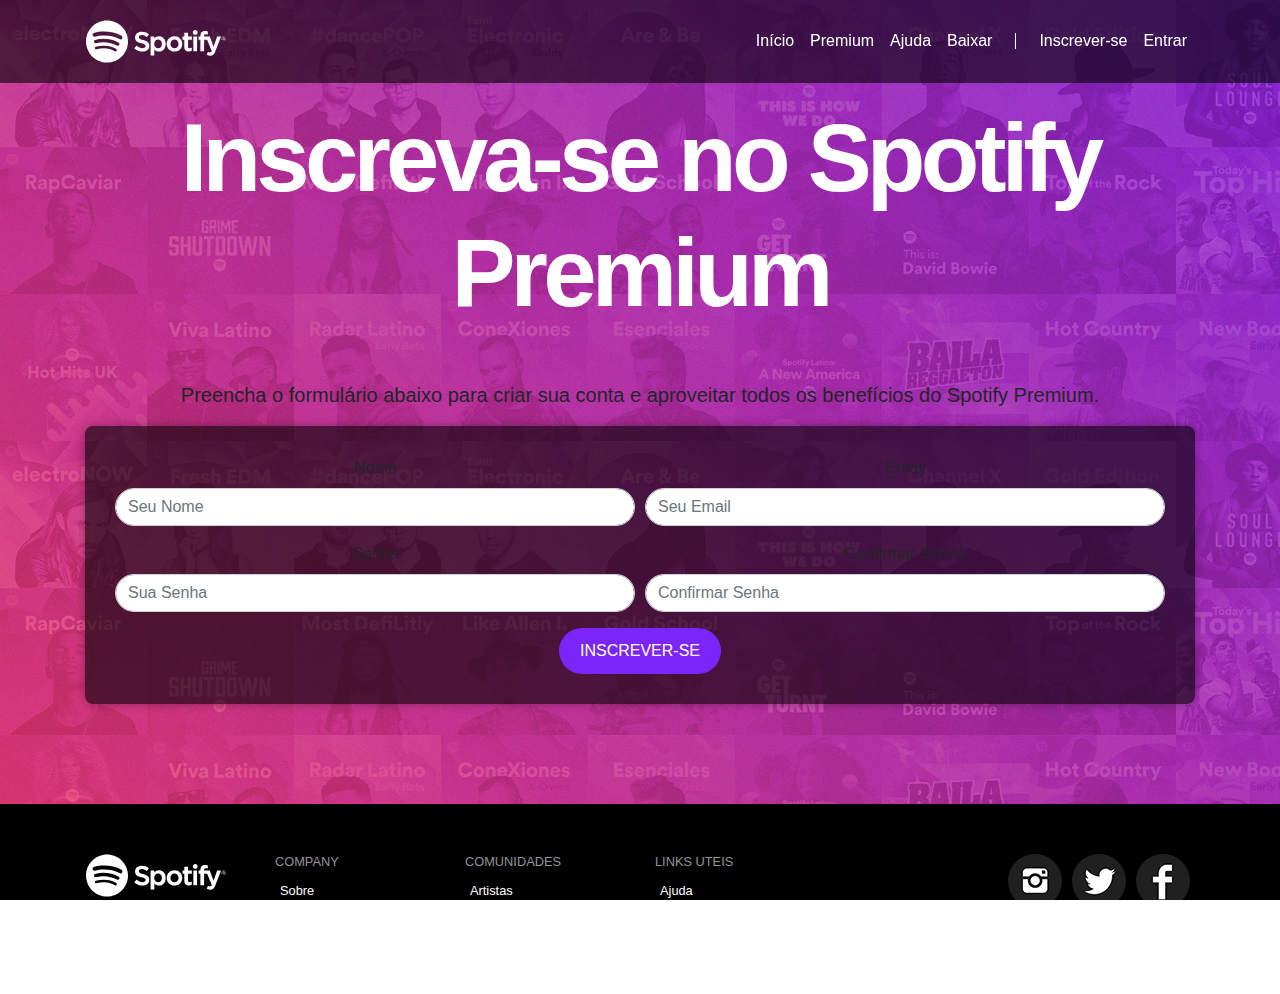
<file: inscrever-se.html>
<!DOCTYPE html>
<html lang="pt-br">
<head>
    <meta charset="utf-8">
    <meta name="viewport" content="width=device-width, initial-scale=1, shrink-to-fit=no">
    <title>Inscrever-se - Spotify Premium</title>
    <link rel="icon" href="imagens/favicon.png">

    <!-- Bootstrap CSS -->
    <link rel="stylesheet" href="https://stackpath.bootstrapcdn.com/bootstrap/4.1.3/css/bootstrap.min.css">
    <!-- Font Awesome -->
    <link rel="stylesheet" href="https://use.fontawesome.com/releases/v5.3.1/css/all.css">
    <!-- Custom CSS -->
    <link rel="stylesheet" type="text/css" href="css/inscrever-se.css">
</head>
<body>
    <header>
        <nav class="navbar navbar-expand-md navbar-light fixed-top navbar-transparente">
            <div class="container">
                <a href="index.html" class="navbar-brand">
                    <img src="imagens/spotify.svg" width="142">
                </a>
                <button class="navbar-toggler" data-toggle="collapse" data-target="#nav-principal">
                    <i class="fas fa-bars text-white"></i>
                </button>
                <div class="collapse navbar-collapse" id="nav-principal">
                    <ul class="navbar-nav ml-auto">
                        <li class="nav-item"><a href="index.html" class="nav-link">Início</a></li>
                        <li class="nav-item"><a href="premium.html" class="nav-link">Premium</a></li>
                        <li class="nav-item"><a href="ajuda.html" class="nav-link">Ajuda</a></li>
                        <li class="nav-item"><a href="baixar.html" class="nav-link">Baixar</a></li>
                        <li class="nav-item divisor"></li>
                        <li class="nav-item"><a href="inscrever-se.html" class="nav-link">Inscrever-se</a></li>
                        <li class="nav-item"><a href="entrar.html" class="nav-link">Entrar</a></li>
                    </ul>
                </div>
            </div>
        </nav>
    </header>

    <section class="container text-center" style="padding-top: 100px; padding-bottom: 100px;">
        <h1>Inscreva-se no Spotify Premium</h1>
        <p class="lead">Preencha o formulário abaixo para criar sua conta e aproveitar todos os benefícios do Spotify Premium.</p>

        <form id="signupForm">
            <div class="form-row">
                <div class="form-group col-md-6">
                    <label for="nome">Nome</label>
                    <input type="text" class="form-control" id="nome" placeholder="Seu Nome" required>
                </div>
                <div class="form-group col-md-6">
                    <label for="email">Email</label>
                    <input type="email" class="form-control" id="email" placeholder="Seu Email" required>
                </div>
            </div>
            <div class="form-row">
                <div class="form-group col-md-6">
                    <label for="senha">Senha</label>
                    <input type="password" class="form-control" id="senha" placeholder="Sua Senha" required>
                </div>
                <div class="form-group col-md-6">
                    <label for="confirmarSenha">Confirmar Senha</label>
                    <input type="password" class="form-control" id="confirmarSenha" placeholder="Confirmar Senha" required>
                </div>
            </div>
            <button type="submit" class="btn btn-roxo btn-custom">Inscrever-se</button>
        </form>
    </section>

    <footer>
        <div class="container">
            <div class="row">
                <div class="col-md-2">
                    <a href="https://www.spotify.com">
                        <img src="imagens/spotify.svg" width="142" alt="Spotify">
                    </a>
                </div>
                <div class="col-md-2">
                    <h4>company</h4>
                    <ul class="navbar-nav">
                        <li><a href="https://www.spotify.com/about-us/">Sobre</a></li>
                        <li><a href="https://www.spotify.com/jobs/">Empregos</a></li>
                        <li><a href="https://www.spotify.com/press/">Imprensa</a></li>
                        <li><a href="https://www.spotify.com/news/">Novidades</a></li>
                    </ul>
                </div>
                <div class="col-md-2">
                    <h4>comunidades</h4>
                    <ul class="navbar-nav">
                        <li><a href="https://artists.spotify.com/">Artistas</a></li>
                        <li><a href="https://developer.spotify.com/">Desenvolvedores</a></li>
                        <li><a href="https://www.spotify.com/brands/">Marcas</a></li>
                    </ul>
                </div>
                <div class="col-md-2">
                    <h4>links uteis</h4>
                    <ul class="navbar-nav">
                        <li><a href="https://support.spotify.com/">Ajuda</a></li>
                        <li><a href="https://www.spotify.com/gift-cards/">Presentes</a></li>
                        <li><a href="https://www.spotify.com/us/web-player/">Player da web</a></li>
                    </ul>
                </div>
                <div class="col-md-4">
                    <ul>
                        <li><a href="https://www.facebook.com/Spotify"><img src="imagens/facebook.png" alt="Facebook"></a></li>
                        <li><a href="https://twitter.com/spotify"><img src="imagens/twitter.png" alt="Twitter"></a></li>
                        <li><a href="https://www.instagram.com/spotify"><img src="imagens/instagram.png" alt="Instagram"></a></li>
                    </ul>
                </div>
            </div>
        </div>
    </footer>
    

    <script src="https://code.jquery.com/jquery-3.6.0.min.js"></script>
    <script src="https://cdn.jsdelivr.net/npm/bootstrap@5.1.3/dist/js/bootstrap.bundle.min.js"></script>
    <script>
        document.getElementById('signupForm').addEventListener('submit', function(event) {
            event.preventDefault();
            alert('Cadastro realizado com sucesso!');
            // Aqui você pode adicionar código para enviar dados para o servidor se necessário
        });
    </script>
</body>
</html>
</file>
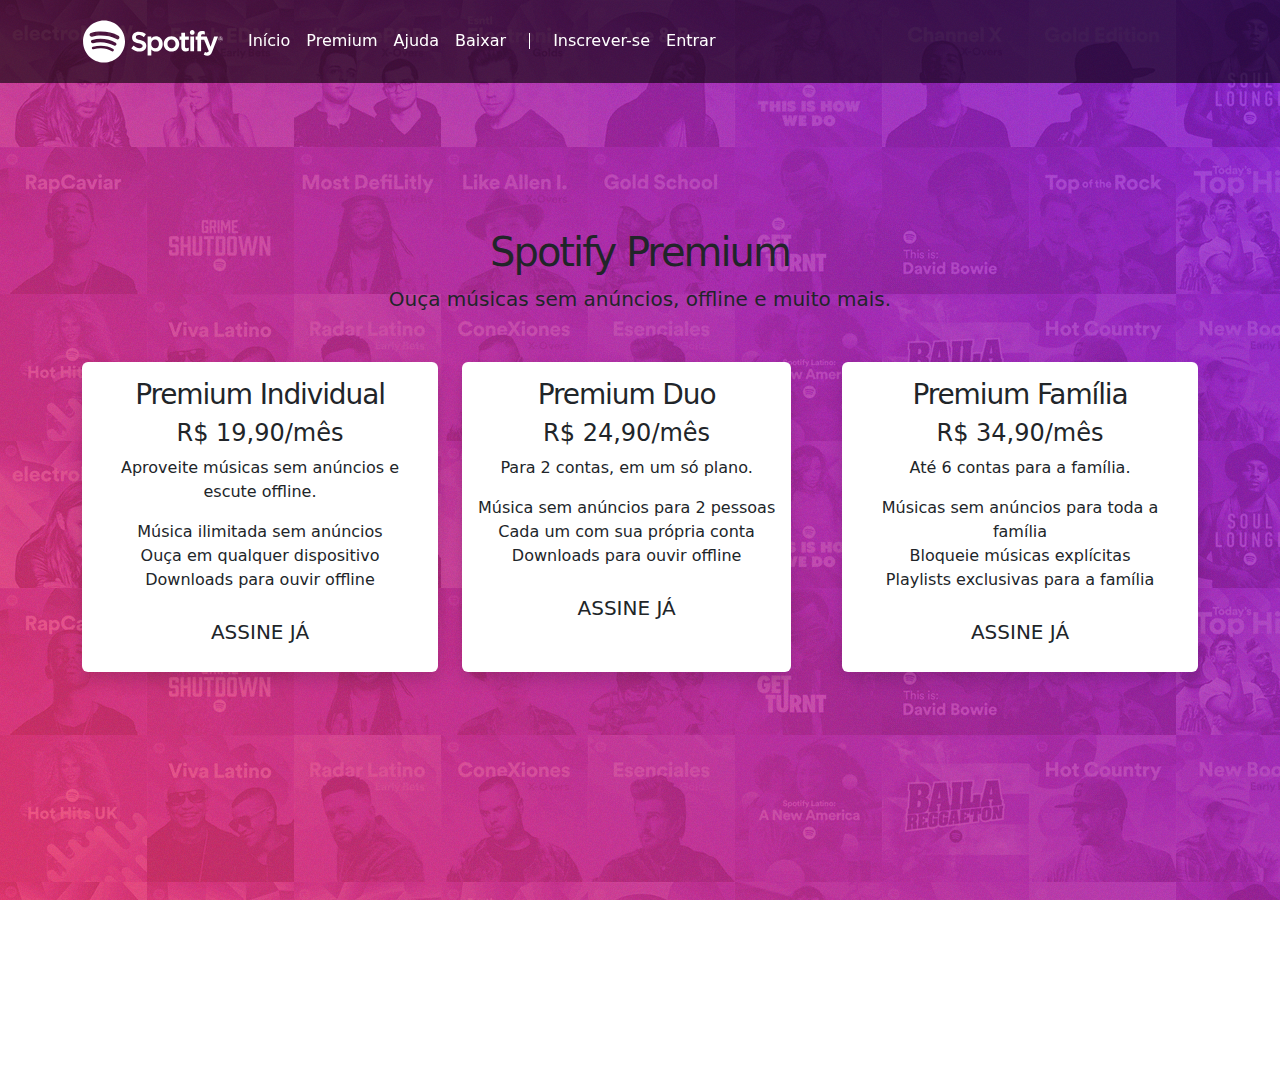
<file: premium.html>
<!DOCTYPE html>
<html lang="pt-br">
  <head>
    <!-- Meta tags Obrigatórias -->
    <meta charset="utf-8">
    <meta name="viewport" content="width=device-width, initial-scale=1, shrink-to-fit=no">

    <!-- Bootstrap CSS -->
    <link rel="stylesheet" href="https://stackpath.bootstrapcdn.com/bootstrap/4.1.3/css/bootstrap.min.css" integrity="sha384-MCw98/SFnGE8fJT3GXwEOngsV7Zt27NXFoaoApmYm81iuXoPkFOJwJ8ERdknLPMO" crossorigin="anonymous">

    <!-- Font Awesome -->
    <link rel="stylesheet" href="https://use.fontawesome.com/releases/v5.3.1/css/all.css" integrity="sha384-mzrmE5qonljUremFsqc01SB46JvROS7bZs3IO2EmfFsd15uHvIt+Y8vEf7N7fWAU" crossorigin="anonymous">

    <title>Spotify Premium - Música para todos</title>
    <link rel="icon" href="imagens/favicon.png">

    <link rel="stylesheet" type="text/css" href="css/premium.css">
  </head>
  <body>
    
    <header><!-- inicio Cabecalho -->
      <nav class="navbar navbar-expand-md navbar-light fixed-top navbar-transparente">
        <div class="container">
          <a href="index.html" class="navbar-brand">
            <img src="imagens/spotify.svg" width="142">
          </a>

          <button class="navbar-toggler" data-toggle="collapse" data-target="#nav-principal">
            <i class="fas fa-bars text-white"></i>
          </button>

          <div class="collapse navbar-collapse" id="nav-principal">
            <ul class="navbar-nav ml-auto">
              <li class="nav-item">
                <a href="index.html" class="nav-link">Início</a>
              </li>
              <li class="nav-item">
                <a href="premium.html" class="nav-link">Premium</a>
              </li>
              <li class="nav-item">
                <a href="ajuda.html" class="nav-link">Ajuda</a>
              </li>
              <li class="nav-item">
                <a href="baixar.html" class="nav-link">Baixar</a>
              </li>

              <li class="nav-item divisor"></li>

              <li class="nav-item">
                <a href="inscrever-se.html" class="nav-link">Inscrever-se</a>
              </li>
              <li class="nav-item">
                <a href="entrar.html" class="nav-link">Entrar</a>
              </li>
            </ul>
          </div>
        </div>
      </nav>
    </header><!--/fim Cabecalho -->

    <body>
      <!-- Section Premium -->
      <section id="premium" class="d-flex justify-content-center align-items-center" style="min-height: 100vh;">
          <div class="container text-center">
              <h1>Spotify Premium</h1>
              <p class="lead">Ouça músicas sem anúncios, offline e muito mais.</p>
              <div class="row mt-5 justify-content-center">
                  <div class="col-md-4 d-flex">
                      <div class="card border-0 shadow h-100">
                          <div class="card-body">
                              <h3 class="card-title">Premium Individual</h3>
                              <h4>R$ 19,90/mês</h4>
                              <p class="card-text">Aproveite músicas sem anúncios e escute offline.</p>
                              <ul class="list-unstyled">
                                  <li><i class="fas fa-check"></i> Música ilimitada sem anúncios</li>
                                  <li><i class="fas fa-check"></i> Ouça em qualquer dispositivo</li>
                                  <li><i class="fas fa-check"></i> Downloads para ouvir offline</li>
                              </ul>
                              <a href="#" class="btn btn-lg btn-custom btn-roxo" data-bs-toggle="modal" data-bs-target="#modalCompra" onclick="selecionarPlano('Premium Individual')">Assine já</a>
                          </div>
                      </div>
                  </div>
                  <div class="col-md-4 d-flex">
                      <div class="card border-0 shadow h-100">
                          <div class="card-body">
                              <h3 class="card-title">Premium Duo</h3>
                              <h4>R$ 24,90/mês</h4>
                              <p class="card-text">Para 2 contas, em um só plano.</p>
                              <ul class="list-unstyled">
                                  <li><i class="fas fa-check"></i> Música sem anúncios para 2 pessoas</li>
                                  <li><i class="fas fa-check"></i> Cada um com sua própria conta</li>
                                  <li><i class="fas fa-check"></i> Downloads para ouvir offline</li>
                              </ul>
                              <a href="#" class="btn btn-lg btn-custom btn-roxo" data-bs-toggle="modal" data-bs-target="#modalCompra" onclick="selecionarPlano('Premium Duo')">Assine já</a>
                          </div>
                      </div>
                  </div>
                  <div class="col-md-4 d-flex">
                      <div class="card border-0 shadow h-100">
                          <div class="card-body">
                              <h3 class="card-title">Premium Família</h3>
                              <h4>R$ 34,90/mês</h4>
                              <p class="card-text">Até 6 contas para a família.</p>
                              <ul class="list-unstyled">
                                  <li><i class="fas fa-check"></i> Músicas sem anúncios para toda a família</li>
                                  <li><i class="fas fa-check"></i> Bloqueie músicas explícitas</li>
                                  <li><i class="fas fa-check"></i> Playlists exclusivas para a família</li>
                              </ul>
                              <a href="#" class="btn btn-lg btn-custom btn-roxo" data-bs-toggle="modal" data-bs-target="#modalCompra" onclick="selecionarPlano('Premium Família')">Assine já</a>
                          </div>
                      </div>
                  </div>
              </div>
          </div>
      </section>
  
      <!-- Modal de Compra -->
      <div class="modal fade" id="modalCompra" tabindex="-1" role="dialog" aria-labelledby="modalCompraLabel" aria-hidden="true">
          <div class="modal-dialog" role="document">
              <div class="modal-content">
                  <div class="modal-header">
                      <h5 class="modal-title" id="modalCompraLabel">Formulário de Compra</h5>
                      <button type="button" class="close" data-bs-dismiss="modal" aria-label="Close">
                          <span aria-hidden="true">&times;</span>
                      </button>
                  </div>
                  <div class="modal-body">
                      <form id="formCompra">
                          <div class="form-group">
                              <label for="nomeCompleto">Nome Completo</label>
                              <input type="text" class="form-control" id="nomeCompleto" placeholder="Seu nome completo">
                          </div>
                          <div class="form-group">
                              <label for="email">E-mail</label>
                              <input type="email" class="form-control" id="email" placeholder="Seu e-mail">
                          </div>
                          <div class="form-group">
                              <label for="senha">Senha</label>
                              <input type="password" class="form-control" id="senha" placeholder="Sua senha">
                          </div>
                          <div class="form-group">
                              <label for="cartao">Número do Cartão</label>
                              <input type="text" class="form-control" id="cartao" placeholder="Número do cartão">
                          </div>
                          <div class="form-group">
                              <label for="dataValidade">Data de Validade</label>
                              <input type="text" class="form-control" id="dataValidade" placeholder="MM/AA">
                          </div>
                          <div class="form-group">
                              <label for="cvv">CVV</label>
                              <input type="text" class="form-control" id="cvv" placeholder="CVV">
                          </div>
                      </form>
                  </div>
                  <div class="modal-footer">
                      <button type="button" class="btn btn-secondary" data-bs-dismiss="modal">Fechar</button>
                      <button type="button" class="btn btn-primary" onclick="concluirCompra()">Concluir Compra</button>
                  </div>
              </div>
          </div>
      </div>
  
      <!-- Mensagem de Sucesso -->
      <div class="alert alert-success d-none" id="mensagemSucesso">
          Plano obtido com sucesso!
      </div>
      
      <footer>
        <div class="container">
            <div class="row">
                <div class="col-md-2">
                    <a href="https://www.spotify.com">
                        <img src="imagens/spotify.svg" width="142" alt="Spotify">
                    </a>
                </div>
                <div class="col-md-2">
                    <h4>company</h4>
                    <ul class="navbar-nav">
                        <li><a href="https://www.spotify.com/about-us/">Sobre</a></li>
                        <li><a href="https://www.spotify.com/jobs/">Empregos</a></li>
                        <li><a href="https://www.spotify.com/press/">Imprensa</a></li>
                        <li><a href="https://www.spotify.com/news/">Novidades</a></li>
                    </ul>
                </div>
                <div class="col-md-2">
                    <h4>comunidades</h4>
                    <ul class="navbar-nav">
                        <li><a href="https://artists.spotify.com/">Artistas</a></li>
                        <li><a href="https://developer.spotify.com/">Desenvolvedores</a></li>
                        <li><a href="https://www.spotify.com/brands/">Marcas</a></li>
                    </ul>
                </div>
                <div class="col-md-2">
                    <h4>links uteis</h4>
                    <ul class="navbar-nav">
                        <li><a href="https://support.spotify.com/">Ajuda</a></li>
                        <li><a href="https://www.spotify.com/gift-cards/">Presentes</a></li>
                        <li><a href="https://www.spotify.com/us/web-player/">Player da web</a></li>
                    </ul>
                </div>
                <div class="col-md-4">
                    <ul>
                        <li><a href="https://www.facebook.com/Spotify"><img src="imagens/facebook.png" alt="Facebook"></a></li>
                        <li><a href="https://twitter.com/spotify"><img src="imagens/twitter.png" alt="Twitter"></a></li>
                        <li><a href="https://www.instagram.com/spotify"><img src="imagens/instagram.png" alt="Instagram"></a></li>
                    </ul>
                </div>
            </div>
        </div>
    </footer>
    

    <!-- JavaScript (Opcional) -->
     <!-- Bootstrap CSS -->
    <link href="https://stackpath.bootstrapcdn.com/bootstrap/5.1.3/css/bootstrap.min.css" rel="stylesheet">
    <script src="https://code.jquery.com/jquery-3.6.0.min.js"></script>
    <script src="https://cdn.jsdelivr.net/npm/bootstrap@5.1.3/dist/js/bootstrap.bundle.min.js"></script>
    <script src="https://code.jquery.com/jquery-3.3.1.slim.min.js" integrity="sha384-q8i/X+965DzO0rT7abK41JStQIAqVgRVzpbzo5smXKp4YfRvH+8abtTE1Pi6jizo" crossorigin="anonymous"></script>
    <script src="https://cdnjs.cloudflare.com/ajax/libs/popper.js/1.14.3/umd/popper.min.js" integrity="sha384-ZMP7rVo3mIykV+2+9J3UJ46jBk0WLaUAdn689aCwoqbBJiSnjAK/l8WvCWPIPm49" crossorigin="anonymous"></script>
    <script src="https://stackpath.bootstrapcdn.com/bootstrap/4.1.3/js/bootstrap.min.js" integrity="sha384-ChfqqxuZUCnJSK3+MXmPNIyE6ZbWh2IMqE241rYiqJxyMiZ6OW/JmZQ5stwEULTy" crossorigin="anonymous"></script>
    <script>
      function concluirCompra() {
        // Pega os dados do formulário
        const nomeCompleto = document.getElementById('nomeCompleto').value;
        const email = document.getElementById('email').value;
        const cartao = document.getElementById('cartao').value;
        const dataValidade = document.getElementById('dataValidade').value;
        const cvv = document.getElementById('cvv').value;
        
        // Valida o formulário (simples, pode ser expandido)
        if (nomeCompleto && email && cartao && dataValidade && cvv) {
          // Fecha o modal
          var modalCompra = new bootstrap.Modal(document.getElementById('modalCompra'));
          modalCompra.hide();
    
          // Exibe um alerta com a mensagem de sucesso
          alert('Plano obtido com sucesso!');
        } else {
          alert('Por favor, preencha todos os campos!');
        }
      }
    </script>
  </body>
</html>
</file>
<file: css/estilo.css>
/*
* 
* @author Jamilton Damasceno
*/

/* Layout
-----------------------------*/
html, body, #home {
	height: 100%;
	overflow-x: hidden;
}

body {
	background: url(../imagens/capa.png),
				url(../imagens/ruido.png),
				linear-gradient(50deg,#ff4169,#7c26f8);
	background-attachment: fixed;
	font-family: Helvetica,Arial,sans-serif;
}

/* Barra de navegação
-----------------------------*/
nav.navbar-transparente {
	padding: 15px 0px;
	background: rgba(0,0,0,0.6);
}

.navbar-light .navbar-nav .nav-link {
	color: white;
}

.navbar-light .navbar-nav .nav-link:hover {
	color: #9bf0e1;
}

.navbar-light .navbar-toggler {
    color: rgba(255,255,255,.5);
    border-color: rgba(255,255,255,0.5);
}

.divisor {
	width: 1px;
	background: white;
	margin: 12px 15px;
}

/* Capa
-----------------------------*/
.capa {
	text-align: center;
}

.btn-custom {
	color: white;
	border-radius: 500px;
	-webkit-border-radius: 500px;
    -moz-border-radius: 500px;
    text-transform: uppercase;
    transition: background 0.4s, color 0.4s;
    padding: 10px 20px;
}

.btn-roxo {
	background: #7c25f8;
}

.btn-roxo:hover {
	background: #6207e3;
	color: white;
}

.btn-branco {
	border: 2px solid white;
}

.btn-branco:hover {
	background-color: white;
	color: black;
}

.carousel-control-next, .carousel-control-prev {
	width: 5%;
}

/* Estrutura conteúdos
-----------------------------*/
.caixa {
	padding-top: 20px;
	padding-bottom: 20px;
}

#servicos {
	background: white;
}

#recursos {
	color: white;
}

#servicos h2, h3 {
	color: #7c25f8;
}

#recursos h2 {
	color: white;
}

#recursos h3 {
	color: #9bf0e1;
}

.albuns {
	padding: 10px 0;
}

.rotacionar {
	-ms-transform: rotate(30deg); /* IE 9 */
    -webkit-transform: rotate(30deg); /* Chrome, Safari, Opera */
    transform: rotate(30deg);
	padding-left: 80px;
}

/* Rodapé
-----------------------------*/
footer {
	background: #000;
	padding: 50px 0px 20px 0px;
	position: relative;
}

footer h4 {
	color: #919496;
	font-size: 0.8em;
	text-transform: uppercase;
}

footer .navbar-nav a {
	color: white;
	font-size: 0.8em;
}

footer .navbar-nav a:hover {
	color: #9bf0e1;
	text-decoration: none;
}

footer ul {
	list-style: none;
}

footer ul li {
	float: right;
	margin: 0 5px;
}

/* Tipografia
-----------------------------*/
h1 {
	font-weight: 900;
	letter-spacing: -0.05em;
	margin-bottom: 50px;
	color: white;
}

h2 {
	font-size: 3em;
	font-weight: 700;
	letter-spacing: -0.04em;
}

h3 {
	font-size: 2em;
	font-weight: 700;
	letter-spacing: -0.04em;
}



/* Extra small devices (portrait phones, less than 576px)*/
@media (max-width: 575.98px) {
	.btn-custom {
		margin: 10px 15px;
		font-size: 1em;
	}
}

/* Small devices (landscape phones, 576px and up) */
@media (min-width: 576px) and (max-width: 767.98px) {
	h1 {
		font-size: 3em;
	}
	.btn-custom {
		margin: 10px 15px;
	}
}

/* Medium devices (tablets, 768px and up)*/
@media (min-width: 768px) and (max-width: 991.98px) {
	h1 {
		font-size: 4em;
	}
}

/* Large devices (desktops, 992px and up)*/
@media (min-width: 992px) and (max-width: 1199.98px) {
	h1 {
		font-size: 5em;
	}
}

/* Extra large devices (large desktops, 1200px and up)*/
@media (min-width: 1200px) {
	h1 {
		font-size: 6em;
	}
}
</file>
<file: css/premium.css>
html, body, #home {
	height: 100%;
	overflow-x: hidden;
}

body {
	background: url(../imagens/capa.png),
				url(../imagens/ruido.png),
				linear-gradient(50deg,#ff4169,#7c26f8);
	background-attachment: fixed;
	font-family: Helvetica,Arial,sans-serif;
}

nav.navbar-transparente {
	padding: 15px 0px;
	background: rgba(0,0,0,0.6);
}

.navbar-light .navbar-nav .nav-link {
	color: white;
}

.navbar-light .navbar-nav .nav-link:hover {
	color: #9bf0e1;
}

.navbar-light .navbar-toggler {
    color: rgba(255,255,255,.5);
    border-color: rgba(255,255,255,0.5);
}

.divisor {
	width: 1px;
	background: white;
	margin: 12px 15px;
}

/* Capa
-----------------------------*/
.capa {
	text-align: center;
}

.btn-custom {
	color: white;
	border-radius: 500px;
	-webkit-border-radius: 500px;
    -moz-border-radius: 500px;
    text-transform: uppercase;
    transition: background 0.4s, color 0.4s;
    padding: 10px 20px;
}

.btn-roxo {
	background: #7c25f8;
}

.btn-roxo:hover {
	background: #6207e3;
	color: white;
}

.btn-branco {
	border: 2px solid white;
}

.btn-branco:hover {
	background-color: white;
	color: black;
}

.carousel-control-next, .carousel-control-prev {
	width: 5%;
}

/* Estrutura conteúdos
-----------------------------*/
.caixa {
	padding-top: 20px;
	padding-bottom: 20px;
}

#servicos {
	background: white;
}

#recursos {
	color: white;
}

#servicos h2, h3 {
	color: #7c25f8;
}

#recursos h2 {
	color: white;
}

#recursos h3 {
	color: #9bf0e1;
}

.albuns {
	padding: 10px 0;
}

.rotacionar {
	-ms-transform: rotate(30deg); /* IE 9 */
    -webkit-transform: rotate(30deg); /* Chrome, Safari, Opera */
    transform: rotate(30deg);
	padding-left: 80px;
}

/* Rodapé
-----------------------------*/
footer {
	background: #000;
	padding: 50px 0px 20px 0px;
	position: relative;
}

footer h4 {
	color: #919496;
	font-size: 0.8em;
	text-transform: uppercase;
}

footer .navbar-nav a {
	color: white;
	font-size: 0.8em;
}

footer .navbar-nav a:hover {
	color: #9bf0e1;
	text-decoration: none;
}

footer ul {
	list-style: none;
}

footer ul li {
	float: right;
	margin: 0 5px;
}

/* Tipografia
-----------------------------*/
h1 {
	font-weight: 900;
	letter-spacing: -0.05em;
	margin-bottom: 50px;
	color: white;
}

h2 {
	font-size: 3em;
	font-weight: 700;
	letter-spacing: -0.04em;
}

h3 {
	font-size: 2em;
	font-weight: 700;
	letter-spacing: -0.04em;
}



/* Extra small devices (portrait phones, less than 576px)*/
@media (max-width: 575.98px) {
	.btn-custom {
		margin: 10px 15px;
		font-size: 1em;
	}
}

/* Small devices (landscape phones, 576px and up) */
@media (min-width: 576px) and (max-width: 767.98px) {
	h1 {
		font-size: 3em;
	}
	.btn-custom {
		margin: 10px 15px;
	}
}

/* Medium devices (tablets, 768px and up)*/
@media (min-width: 768px) and (max-width: 991.98px) {
	h1 {
		font-size: 4em;
	}
}

/* Large devices (desktops, 992px and up)*/
@media (min-width: 992px) and (max-width: 1199.98px) {
	h1 {
		font-size: 5em;
	}
}

/* Extra large devices (large desktops, 1200px and up)*/
@media (min-width: 1200px) {
	h1 {
		font-size: 6em;
	}
}
</file>
<file: css/baixar.css>
/*
* 
* @author Jamilton Damasceno
*/

/* Layout
-----------------------------*/
html, body, #home, #baixar {
    height: 100%;
    overflow-x: hidden;
}

body {
    background: url(../imagens/capa.png),
                url(../imagens/ruido.png),
                linear-gradient(50deg, #ff4169, #7c26f8);
    background-attachment: fixed;
    font-family: Helvetica, Arial, sans-serif;
}

/* Barra de navegação
-----------------------------*/
nav.navbar-transparente {
    padding: 15px 0;
    background: rgba(0,0,0,0.6);
}

.navbar-light .navbar-nav .nav-link {
    color: white;
}

.navbar-light .navbar-nav .nav-link:hover {
    color: #9bf0e1;
}

.navbar-light .navbar-toggler {
    color: rgba(255,255,255,.5);
    border-color: rgba(255,255,255,0.5);
}

.divisor {
    width: 1px;
    background: white;
    margin: 12px 15px;
}

/* Capa
-----------------------------*/
.capa {
    text-align: center;
}

.btn-custom {
    color: white;
    border-radius: 500px;
    text-transform: uppercase;
    transition: background 0.4s, color 0.4s;
    padding: 10px 20px;
}

.btn-roxo {
    background: #7c25f8;
}

.btn-roxo:hover {
    background: #6207e3;
    color: white;
}

.btn-branco {
    border: 2px solid white;
}

.btn-branco:hover {
    background-color: white;
    color: black;
}

.carousel-control-next, .carousel-control-prev {
    width: 5%;
}

/* Estrutura conteúdos
-----------------------------*/
.caixa {
    padding-top: 20px;
    padding-bottom: 20px;
}

#servicos {
    background: white;
}

#recursos {
    color: white;
}

#servicos h2, #recursos h2 {
    color: #7c25f8;
}

#recursos h3 {
    color: #9bf0e1;
}

.albuns {
    padding: 10px 0;
}

.rotacionar {
    transform: rotate(30deg);
    padding-left: 80px;
}

/* Página de Download
-----------------------------*/
#baixar {
    background: linear-gradient(50deg, #ff4169, #7c26f8);
    color: white;
    padding: 50px 0;
}

#baixar h1 {
    font-size: 4em;
    color: white;
}

#baixar p.lead {
    font-size: 1.5em;
    color: white;
}

.card {
    background: rgba(0,0,0,0.6);
    border: none;
    color: white;
    border-radius: 15px;
}

.card-title {
    color: #7c25f8;
}

.card-text {
    color: #9bf0e1;
}

.card-body {
    text-align: center;
}

.btn-custom {
    color: white;
    border-radius: 500px;
    text-transform: uppercase;
    transition: background 0.4s, color 0.4s;
    padding: 10px 20px;
}

.btn-roxo {
    background: #7c25f8;
}

.btn-roxo:hover {
    background: #6207e3;
    color: white;
}

/* Rodapé
-----------------------------*/
footer {
    background: #000;
    padding: 50px 0 20px 0;
    position: relative;
}

footer h4 {
    color: #919496;
    font-size: 0.8em;
    text-transform: uppercase;
}

footer .navbar-nav a {
    color: white;
    font-size: 0.8em;
}

footer .navbar-nav a:hover {
    color: #9bf0e1;
    text-decoration: none;
}

footer ul {
    list-style: none;
    padding: 0;
    margin: 0;
}

footer ul li {
    float: right;
    margin: 0 5px;
}

/* Tipografia
-----------------------------*/
h1 {
    font-weight: 900;
    letter-spacing: -0.05em;
    margin-bottom: 50px;
    color: white;
}

h2 {
    font-size: 3em;
    font-weight: 700;
    letter-spacing: -0.04em;
}

h3 {
    font-size: 2em;
    font-weight: 700;
    letter-spacing: -0.04em;
}

/* Responsividade
-----------------------------*/
/* Extra small devices (portrait phones, less than 576px) */
@media (max-width: 575.98px) {
    .btn-custom {
        margin: 10px 15px;
        font-size: 1em;
    }
}

/* Small devices (landscape phones, 576px and up) */
@media (min-width: 576px) and (max-width: 767.98px) {
    h1 {
        font-size: 3em;
    }
    .btn-custom {
        margin: 10px 15px;
    }
}

/* Medium devices (tablets, 768px and up) */
@media (min-width: 768px) and (max-width: 991.98px) {
    h1 {
        font-size: 4em;
    }
}

/* Large devices (desktops, 992px and up) */
@media (min-width: 992px) and (max-width: 1199.98px) {
    h1 {
        font-size: 5em;
    }
}

/* Extra large devices (large desktops, 1200px and up) */
@media (min-width: 1200px) {
    h1 {
        font-size: 6em;
    }
}
</file>
<file: css/entrar.css>
/*
* 
* @author Jamilton Damasceno
*/

/* Layout
-----------------------------*/
html, body, #home {
	height: 100%;
	overflow-x: hidden;
}

body {
	background: url(../imagens/capa.png),
				url(../imagens/ruido.png),
				linear-gradient(50deg,#ff4169,#7c26f8);
	background-attachment: fixed;
	font-family: Helvetica,Arial,sans-serif;
}

/* Barra de navegação
-----------------------------*/
nav.navbar-transparente {
	padding: 15px 0px;
	background: rgba(0,0,0,0.6);
}

.navbar-light .navbar-nav .nav-link {
	color: white;
}

.navbar-light .navbar-nav .nav-link:hover {
	color: #9bf0e1;
}

.navbar-light .navbar-toggler {
    color: rgba(255,255,255,.5);
    border-color: rgba(255,255,255,0.5);
}

.divisor {
	width: 1px;
	background: white;
	margin: 12px 15px;
}

/* Capa
-----------------------------*/
.capa {
	text-align: center;
}


/* Estilos específicos para a página Inscrever-se */

section.container.text-center {
    text-align: center;
}

form {
    background: rgba(0,0,0,0.6);
    padding: 30px;
    border-radius: 8px;
    box-shadow: 0 0 10px rgba(0,0,0,0.3);
}

.form-control {
    border-radius: 20px;
}

.btn-custom {
    color: white;
    border-radius: 500px;
    text-transform: uppercase;
    transition: background 0.4s, color 0.4s;
    padding: 10px 20px;
}

.btn-roxo {
    background: #7c25f8;
}

.btn-roxo:hover {
    background: #6207e3;
    color: white;
}

/* Ajustar o layout responsivo */
@media (max-width: 768px) {
    form {
        padding: 20px;
    }
}
/* Formulário de Login
-----------------------------*/
.caixa {
	padding-top: 20px;
	padding-bottom: 20px;
}

h1 {
    font-weight: 900;
    letter-spacing: -0.05em;
    margin-bottom: 30px;
    color: white;
    text-align: center;
}

form {
    max-width: 500px;
    margin: auto;
    background: rgba(0, 0, 0, 0.6);
    padding: 20px;
    border-radius: 8px;
}

.form-group label {
    color: white;
}

.form-control {
    border-radius: 4px;
}

.btn-roxo {
    background: #7c25f8;
    color: white;
    border-radius: 50px;
    text-transform: uppercase;
    padding: 10px 20px;
    border: none;
    transition: background 0.4s, color 0.4s;
}

.btn-roxo:hover {
    background: #6207e3;
    color: white;
}

/* Rodapé
-----------------------------*/
footer {
	background: #000;
	padding: 50px 0px 20px 0px;
	position: relative;
}

footer h4 {
	color: #919496;
	font-size: 0.8em;
	text-transform: uppercase;
}

footer .navbar-nav a {
	color: white;
	font-size: 0.8em;
}

footer .navbar-nav a:hover {
	color: #9bf0e1;
	text-decoration: none;
}

footer ul {
	list-style: none;
}

footer ul li {
	float: right;
	margin: 0 5px;
}

/* Tipografia
-----------------------------*/

h2 {
	font-size: 3em;
	font-weight: 700;
	letter-spacing: -0.04em;
    color: white;
}

h3 {
	font-size: 2em;
	font-weight: 700;
	letter-spacing: -0.04em;
    color: white;
}

/* Extra small devices (portrait phones, less than 576px)*/
@media (max-width: 575.98px) {
	.btn-custom {
		margin: 10px 15px;
		font-size: 1em;
	}
}

/* Small devices (landscape phones, 576px and up) */
@media (min-width: 576px) and (max-width: 767.98px) {
	h1 {
		font-size: 3em;
	}
	.btn-custom {
		margin: 10px 15px;
	}
}

/* Medium devices (tablets, 768px and up)*/
@media (min-width: 768px) and (max-width: 991.98px) {
	h1 {
		font-size: 4em;
	}
}

/* Large devices (desktops, 992px and up)*/
@media (min-width: 992px) and (max-width: 1199.98px) {
	h1 {
		font-size: 5em;
	}
}

/* Extra large devices (large desktops, 1200px and up)*/
@media (min-width: 1200px) {
	h1 {
		font-size: 6em;
	}
}
</file>
<file: css/free.css>
/* Layout
-----------------------------*/
html, body, #home {
    height: 100%;
    overflow-x: hidden;
}

body {
    background: url(../imagens/capa.png),
                url(../imagens/ruido.png),
                linear-gradient(50deg, #ff4169, #7c26f8);
    background-attachment: fixed;
    font-family: Helvetica, Arial, sans-serif;
}

/* Barra de navegação
-----------------------------*/
nav.navbar-transparente {
    padding: 15px 0;
    background: rgba(0,0,0,0.6);
}

.navbar-light .navbar-nav .nav-link {
    color: white;
}

.navbar-light .navbar-nav .nav-link:hover {
    color: #9bf0e1;
}

.navbar-light .navbar-toggler {
    color: rgba(255,255,255,.5);
    border-color: rgba(255,255,255,0.5);
}

.divisor {
    width: 1px;
    background: white;
    margin: 12px 15px;
}

/* Capa
-----------------------------*/
.capa {
    text-align: center;
}

.btn-custom {
    color: white;
    border-radius: 500px;
    -webkit-border-radius: 500px;
    -moz-border-radius: 500px;
    text-transform: uppercase;
    transition: background 0.4s, color 0.4s;
    padding: 10px 20px;
}

.btn-roxo {
    background: #7c25f8;
}

.btn-roxo:hover {
    background: #6207e3;
    color: white;
}

.btn-branco {
    border: 2px solid white;
}

.btn-branco:hover {
    background-color: white;
    color: black;
}

.carousel-control-next, .carousel-control-prev {
    width: 5%;
}

/* Estrutura conteúdos
-----------------------------*/
.caixa {
    padding-top: 20px;
    padding-bottom: 20px;
}

#servicos {
    background: white;
}

#recursos {
    color: white;
}

#servicos h2, h3 {
    color: #7c25f8;
}

#recursos h2 {
    color: white;
}

#recursos h3 {
    color: #9bf0e1;
}

.albuns {
    padding: 10px 0;
}

.rotacionar {
    -ms-transform: rotate(30deg); /* IE 9 */
    -webkit-transform: rotate(30deg); /* Chrome, Safari, Opera */
    transform: rotate(30deg);
    padding-left: 80px;
}

/* Rodapé
-----------------------------*/
footer {
    background: #000;
    padding: 50px 0 20px 0;
    position: relative;
}

footer h4 {
    color: #919496;
    font-size: 0.8em;
    text-transform: uppercase;
}

footer .navbar-nav a {
    color: white;
    font-size: 0.8em;
}

footer .navbar-nav a:hover {
    color: #9bf0e1;
    text-decoration: none;
}

footer ul {
    list-style: none;
}

footer ul li {
    float: right;
    margin: 0 5px;
}

/* Tipografia
-----------------------------*/
h1 {
    font-weight: 900;
    letter-spacing: -0.05em;
    margin-bottom: 50px;
    color: white;
}

h2 {
    font-size: 3em;
    font-weight: 700;
    letter-spacing: -0.04em;
}

h3 {
    font-size: 2em;
    font-weight: 700;
    letter-spacing: -0.04em;
}

/* Extra small devices (portrait phones, less than 576px)*/
@media (max-width: 575.98px) {
    .btn-custom {
        margin: 10px 15px;
        font-size: 1em;
    }
}

/* Small devices (landscape phones, 576px and up) */
@media (min-width: 576px) and (max-width: 767.98px) {
    h1 {
        font-size: 3em;
    }
    .btn-custom {
        margin: 10px 15px;
    }
}

/* Medium devices (tablets, 768px and up)*/
@media (min-width: 768px) and (max-width: 991.98px) {
    h1 {
        font-size: 4em;
    }
}

/* Large devices (desktops, 992px and up)*/
@media (min-width: 992px) and (max-width: 1199.98px) {
    h1 {
        font-size: 5em;
    }
}

/* Extra large devices (large desktops, 1200px and up)*/
@media (min-width: 1200px) {
    h1 {
        font-size: 6em;
    }
}
</file>
<file: css/inscrever-se.css>
/*
* 
* @author Jamilton Damasceno
*/

/* Layout
-----------------------------*/
html, body, #home {
	height: 100%;
	overflow-x: hidden;
}

body {
	background: url(../imagens/capa.png),
				url(../imagens/ruido.png),
				linear-gradient(50deg,#ff4169,#7c26f8);
	background-attachment: fixed;
	font-family: Helvetica,Arial,sans-serif;
}

/* Barra de navegação
-----------------------------*/
nav.navbar-transparente {
	padding: 15px 0px;
	background: rgba(0,0,0,0.6);
}

.navbar-light .navbar-nav .nav-link {
	color: white;
}

.navbar-light .navbar-nav .nav-link:hover {
	color: #9bf0e1;
}

.navbar-light .navbar-toggler {
    color: rgba(255,255,255,.5);
    border-color: rgba(255,255,255,0.5);
}

.divisor {
	width: 1px;
	background: white;
	margin: 12px 15px;
}

/* Capa
-----------------------------*/
.capa {
	text-align: center;
}


/* Estilos específicos para a página Inscrever-se */

section.container.text-center {
    text-align: center;
}

form {
    background: rgba(0,0,0,0.6);
    padding: 30px;
    border-radius: 8px;
    box-shadow: 0 0 10px rgba(0,0,0,0.3);
}

.form-control {
    border-radius: 20px;
}

.btn-custom {
    color: white;
    border-radius: 500px;
    text-transform: uppercase;
    transition: background 0.4s, color 0.4s;
    padding: 10px 20px;
}

.btn-roxo {
    background: #7c25f8;
}

.btn-roxo:hover {
    background: #6207e3;
    color: white;
}

/* Ajustar o layout responsivo */
@media (max-width: 768px) {
    form {
        padding: 20px;
    }
}
/* Estrutura conteúdos
-----------------------------*/
.caixa {
	padding-top: 20px;
	padding-bottom: 20px;
}

footer .navbar-nav a:hover {
    color: #9bf0e1;
    text-decoration: none;
}

#servicos {
	background: white;
}

#recursos {
	color: white;
}

#servicos h2, h3 {
	color: #7c25f8;
}

#recursos h2 {
	color: white;
}

#recursos h3 {
	color: #9bf0e1;
}

.albuns {
	padding: 10px 0;
}

.rotacionar {
	-ms-transform: rotate(30deg); /* IE 9 */
    -webkit-transform: rotate(30deg); /* Chrome, Safari, Opera */
    transform: rotate(30deg);
	padding-left: 80px;
}

/* Rodapé
-----------------------------*/
footer {
	background: #000;
	padding: 50px 0px 20px 0px;
	position: relative;
}

footer h4 {
	color: #919496;
	font-size: 0.8em;
	text-transform: uppercase;
}

footer .navbar-nav a {
	color: white;
	font-size: 0.8em;
}

footer .navbar-nav a:hover {
	color: #9bf0e1;
	text-decoration: none;
}

footer ul {
	list-style: none;
}

footer ul li {
	float: right;
	margin: 0 5px;
}

/* Tipografia
-----------------------------*/
h1 {
	font-weight: 900;
	letter-spacing: -0.05em;
	margin-bottom: 50px;
	color: white;
}

h2 {
	font-size: 3em;
	font-weight: 700;
	letter-spacing: -0.04em;
    color: white;
}

h3 {
	font-size: 2em;
	font-weight: 700;
	letter-spacing: -0.04em;
    color: white;
}



/* Extra small devices (portrait phones, less than 576px)*/
@media (max-width: 575.98px) {
	.btn-custom {
		margin: 10px 15px;
		font-size: 1em;
	}
}

/* Small devices (landscape phones, 576px and up) */
@media (min-width: 576px) and (max-width: 767.98px) {
	h1 {
		font-size: 3em;
	}
	.btn-custom {
		margin: 10px 15px;
	}
}

/* Medium devices (tablets, 768px and up)*/
@media (min-width: 768px) and (max-width: 991.98px) {
	h1 {
		font-size: 4em;
	}
}

/* Large devices (desktops, 992px and up)*/
@media (min-width: 992px) and (max-width: 1199.98px) {
	h1 {
		font-size: 5em;
	}
}

/* Extra large devices (large desktops, 1200px and up)*/
@media (min-width: 1200px) {
	h1 {
		font-size: 6em;
	}
}
</file>
